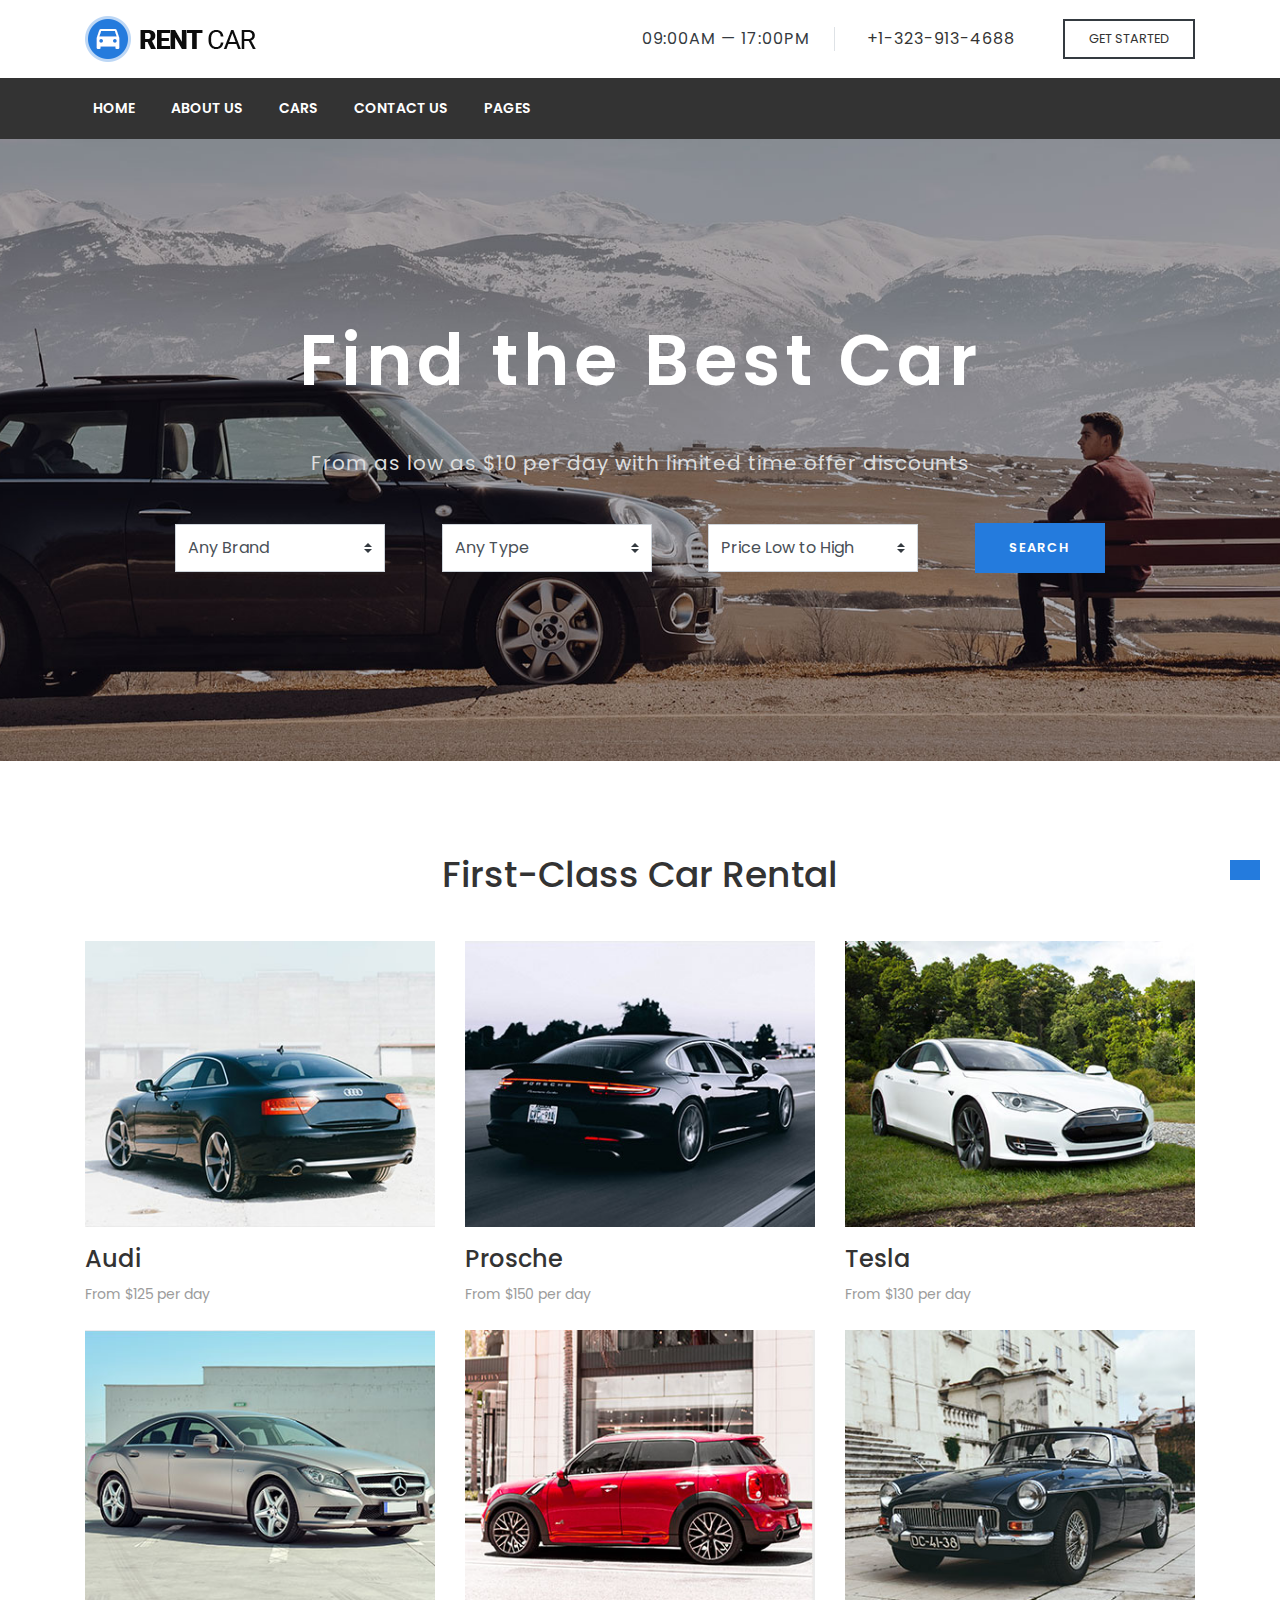
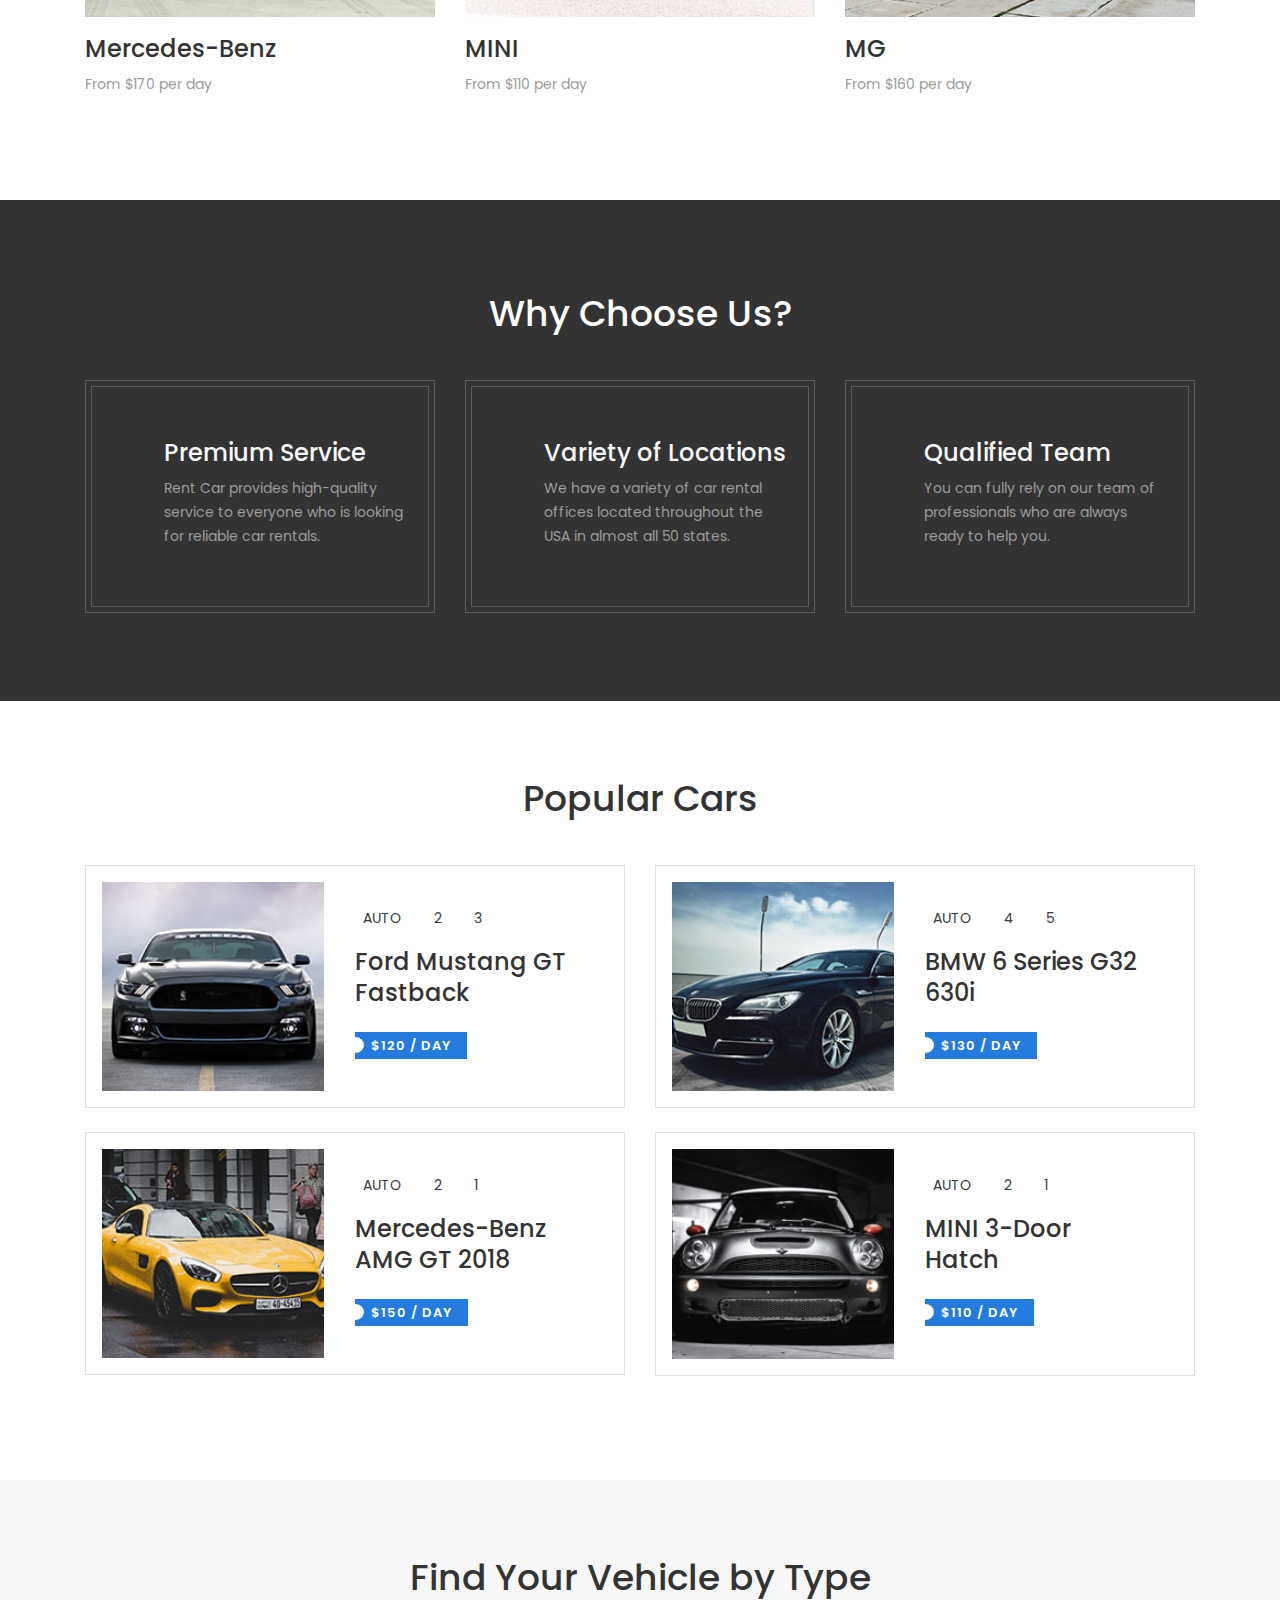
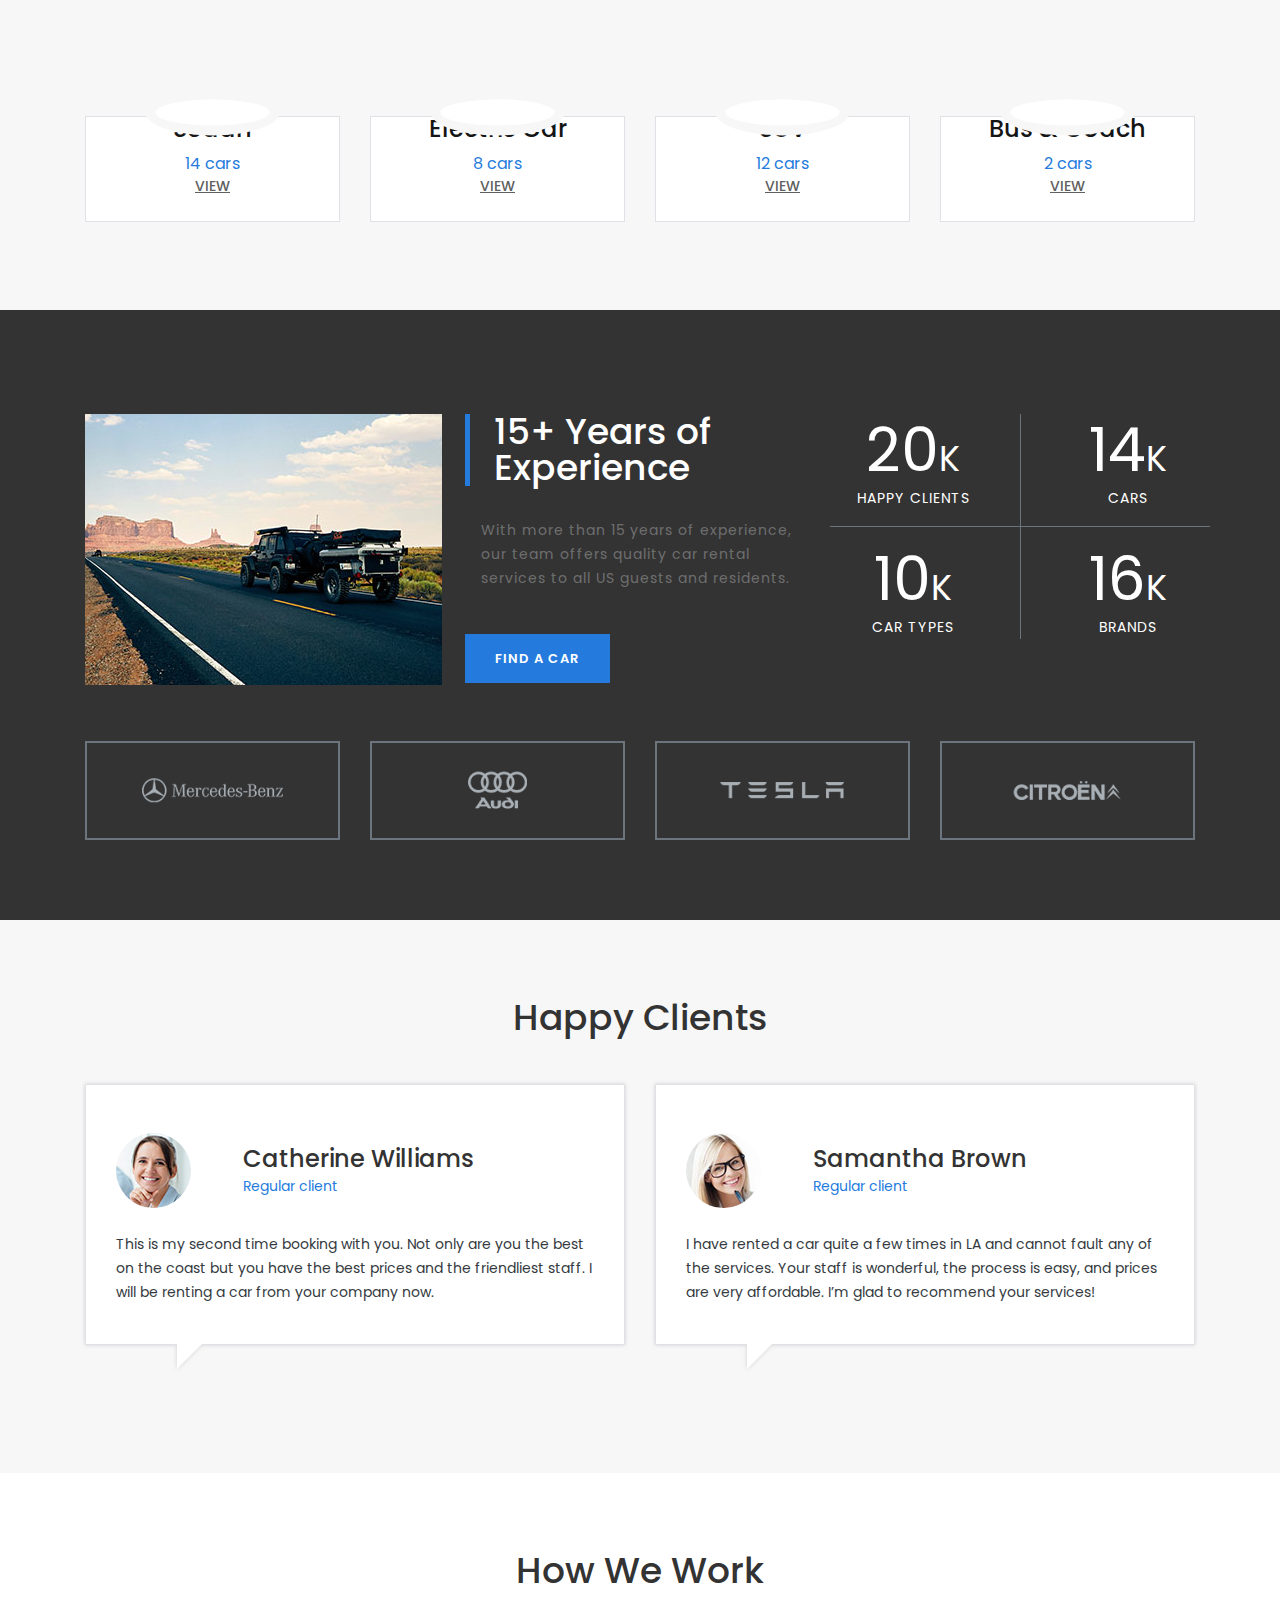
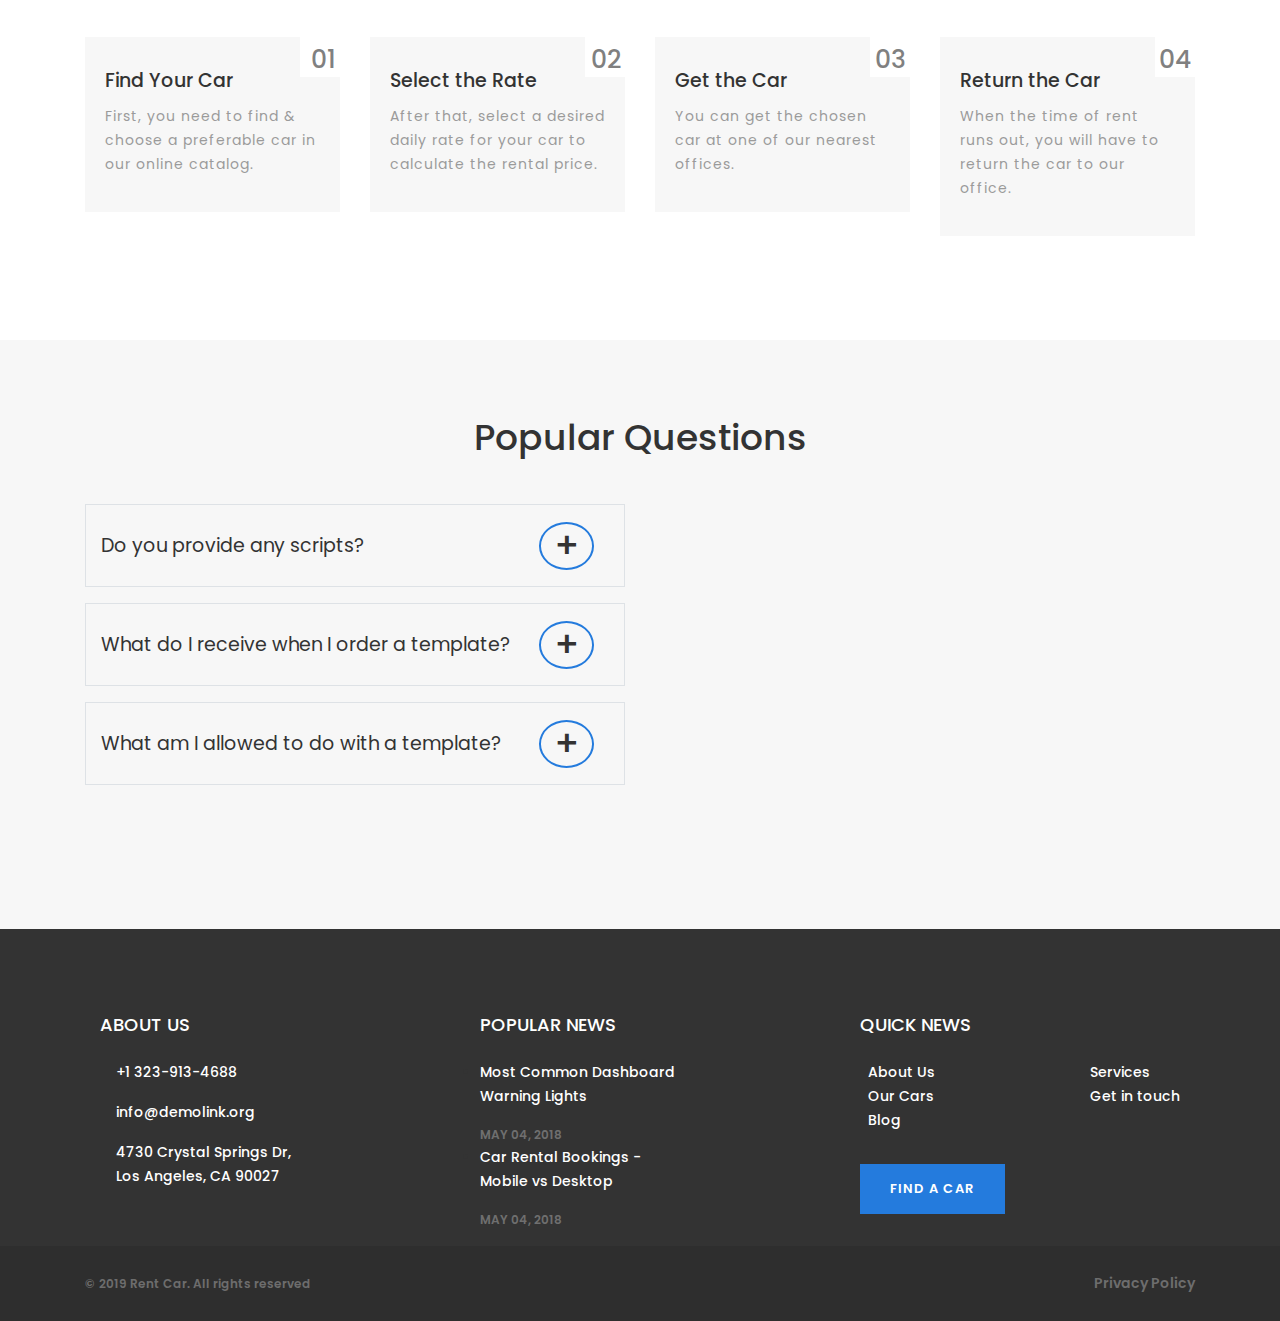
<file: index.html>
<!doctype html>
<html lang="en">
  <head>
    <!-- Required meta tags -->
    <meta charset="utf-8">
    <meta name="viewport" content="width=device-width, initial-scale=1, shrink-to-fit=no">

    <!-- FontAwasome-->
    <link rel="stylesheet" href="https://use.fontawesome.com/releases/v5.7.2/css/all.css" integrity="sha384-fnmOCqbTlWIlj8LyTjo7mOUStjsKC4pOpQbqyi7RrhN7udi9RwhKkMHpvLbHG9Sr" crossorigin="anonymous">

    <!-- Main Font-->
    <link href="https://fonts.googleapis.com/css?family=Poppins:300,400,500,500i,600,700,900" rel="stylesheet">

    <!-- Bootstrap CSS -->
    <link rel="stylesheet" href="https://stackpath.bootstrapcdn.com/bootstrap/4.3.1/css/bootstrap.min.css" integrity="sha384-ggOyR0iXCbMQv3Xipma34MD+dH/1fQ784/j6cY/iJTQUOhcWr7x9JvoRxT2MZw1T" crossorigin="anonymous">

    <!-- Mine css-->
    <link rel="stylesheet" href="css/style.css">

    <title>Rent Car</title>
  </head>
  <body>
    <a href="#homeHeader" class="arrow-button-in-body"><i class="fas fa-arrow-up"></i></a>
    <!--Home page header-->
    <header id="homeHeader">
        <div class="container-fluid p-0">
            <div class="container" >
                <div class="row d-flex justify-content-between align-items-center py-3 mobile-menu-fixed">
                    <!--Mobile navBar menu-->
                    <div class="mobile-nav col-2 d-none">
                        <div class="dropdown">
                            <button class="btn dropdown-toggle" type="button" id="dropdownMenuButton" data-toggle="dropdown" aria-haspopup="true" aria-expanded="false">
                                <i class="fas fa-bars"></i>
                            </button>
                            <div class="dropdown-menu p-2" aria-labelledby="dropdownMenuButton">
                              <a href="" class="dropdown-item d-inline"><i class="fab fa-facebook-f "></i></a> 
                              <a href="" class="dropdown-item d-inline"><i class="fab fa-twitter "></i></a> 
                              <a href="" class="dropdown-item d-inline"><i class="fab fa-google-plus-g "></i></a> 
                              <a href="" class="dropdown-item d-inline"><i class="fab fa-instagram"></i></a>
                              <a class="dropdown-item p-2" href="index.html">Home</a>
                              <a class="dropdown-item p-2" href="about.html">About Us</a>
                              <a class="dropdown-item p-2" href="cars.html">Cars</a>
                              <a class="dropdown-item p-2" href="contact.html">Contact Us</a>
                              <a class="dropdown-item p-2" href="#">Pages</a>
                            </div>
                          </div>
                    </div>
                    <!--Logo-->
                    <div class="col-md-3 col-3">
                        <a href=""><img src="img/logo-default-window-171x46.png" alt=""></a>
                    </div>
                    <!--Normal header-contacts-->
                    <div class="col-md-9 d-flex align-items-center justify-content-end normal-head-contact">
                        <i class="far fa-clock"></i>
                        <p class="d-inline m-0 border-right px-2 pr-4 text-dark">09:00AM — 17:00PM</p>
                        <i class="fas fa-phone fa-rotate-90 ml-4"></i>
                        <p class="d-inline m-0 pl-2 pr-5"><a href="">+1-323-913-4688</a></p>
                        <a class="startBTN button btn btn-outline-dark rounded-0 text-uppercase px-4 py-2">Get Started</a>
                    </div>
                    <!--Mobile header-contacts-->
                    <div class="mobile-head-contact col-7 text-right d-none">
                        <div class="dropdown">
                            <button class="btn dropdown-toggle" type="button" id="dropdownMenuButton" data-toggle="dropdown" aria-haspopup="true" aria-expanded="false">
                                <i class="fas fa-ellipsis-v text-dark"></i>
                            </button>
                          <div class="dropdown-menu px-2" aria-labelledby="dropdownMenuButton">
                            <a class="dropdown-item p-0 m-0 py-2" href="#">
                              <i class="far fa-clock"></i>
                              <p class="d-inline m-0 pl-2">09:00AM — 17:00PM</p>
                            </a>
                            <a class="dropdown-item p-0 m-0 py-2" href="#">
                              <i class="fas fa-phone fa-rotate-90"></i>
                              <p class="d-inline m-0 pl-2">+1-323-913-4688</p>
                            </a>
                            <a class="startBTN button btn btn-outline-dark rounded-0 text-uppercase px-5 py-2" href="#">
                                Get Started
                            </a>
                          </div>
                      </div>
                  </div>
                </div>
            </div>
        </div>
    </header>
    <!--Large size screen nav-->
    <nav class="navbar navbar-expand-lg p-0 col mainNav">
        <div class="container">
            <div class="col-md-8 p-0">
              <div class="collapse navbar-collapse" id="navbarNavAltMarkup">
                <div class="navbar-nav customNav-items">
                  <a class="nav-item nav-link" href="home.html">Home <span class="sr-only">(current)</span></a>
                  <a class="nav-item nav-link" href="about.html">about us</a>
                  <a class="nav-item nav-link" href="cars.html">cars</a>
                  <a class="nav-item nav-link" href="contact.html">contact us</a>
                  <a class="nav-item nav-link" href="#">pages</a>
                </div>
              </div>
            </div>
            <div class="col-md-4 p-0 text-white text-right">
                <a href=""><i class="fab fa-facebook-f"></i></a> 
                <a href=""><i class="fab fa-twitter"></i></a> 
                <a href=""><i class="fab fa-google-plus-g"></i></a> 
                <a href=""><i class="fab fa-instagram"></i></a> 
            </div>
        </div>
    </nav>
    <!--Home page slider-->
    <section id="homeSlider">
      <div class="container-fluid">
        <div class="row d-flex align-items-center justify-content-center">
          <div class="col-md-9 text-center col-12">
            <h1 class="mb-5">Find the Best Car</h1>
            <p class="mb-5">From as low as $10 per day with limited time offer discounts</p>
            <!--Dropdowns-->
            <div class="row d-flex align-items-center justify-content-between">
              <div class="col-lg-3 col-12 mb-2">
                <select class="custom-select rounded-0" id="inputGroupSelect01">
                  <option selected>Any Brand</option>
                  <option value="1">BMW</option>
                  <option value="2">Ford</option>
                  <option value="3">Toyota</option>
                </select>
              </div> 
              <div class="col-lg-3 col-12 mb-2">
                <select class="custom-select rounded-0" id="inputGroupSelect01">
                  <option selected>Any Type</option>
                  <option value="1">Sedan</option>
                  <option value="2">Hatchback</option>
                  <option value="3">MVP</option>
                </select>
              </div>
              <div class="col-lg-3 col-12 mb-2">
                <select class="custom-select rounded-0" id="inputGroupSelect01">
                  <option selected>Price Low to High</option>
                  <option value="1">Price High to Low</option>
                </select>
              </div>
              <div class="col-lg-2  col-12 mb-2">
                <button class="mainBTN">Search</button>
              </div>
            </div>
          </div>
        </div>
      </div>
    </section>
    <!--First-class Car Rental-->
    <section id="car-rent">
      <div class="container-fluid">
        <div class="container">
          <h2 class="text-center mb-5 mt-3">First-Class Car Rental</h2>
          <div class="row">
            <div class="col-md-6 col-lg-4">
              <img src="img/hover-effects-2-1-370x303.jpg" class="img-fluid" alt="">
              <h3 class="clickable-h3 mt-3"><a href="">Audi</a></h3>
              <p class="mb-4">From $125 per day</p>
            </div>
            <div class="col-md-6 col-lg-4">
              <img src="img/hover-effects-2-2-370x303.jpg" class="img-fluid" alt="">
              <h3 class="clickable-h3 mt-3"><a href="">Prosche</a></h3>
              <p class="mb-4">From $150 per day</p>
            </div>
            <div class="col-md-6 col-lg-4">
              <img src="img/hover-effects-2-3-370x303.jpg" class="img-fluid" alt="">
              <h3 class="clickable-h3 mt-3"><a href="">Tesla</a></h3>
              <p class="mb-4">From $130 per day</p>
            </div>
            <div class="col-md-6 col-lg-4">
              <img src="img/hover-effects-2-4-370x303.jpg" class="img-fluid" alt="">
              <h3 class="clickable-h3 mt-3"><a href="">Mercedes-Benz</a></h3>
              <p class="mb-4">From $170 per day</p>
            </div>
            <div class="col-md-6 col-lg-4">
              <img src="img/hover-effects-2-5-370x303.jpg" class="img-fluid" alt="">
              <h3 class="clickable-h3 mt-3"><a href="">MINI</a></h3>
              <p class="mb-4">From $110 per day</p>
            </div>
            <div class="col-md-6 col-lg-4">
              <img src="img/hover-effects-2-6-370x303.jpg" class="img-fluid" alt="">
              <h3 class="clickable-h3 mt-3"><a href="">MG</a></h3>
              <p class="mb-4">From $160 per day</p>
            </div>
          </div>
        </div>
      </div>
      
    </section>
    <!--Why choose us-->
    <section id="choose">
      <div class="container-fluid">
        <div class="container">
            <h2 class="text-center mt-3">Why Choose Us?</h2>
            <div class="row mt-5">
                <div class="mb-2 col-md-6 col-lg-4">
                  <div class="p-2 py-5 main d-flex justify-content-between">
                    <div class="col-2"><i class="far fa-star text-light mt-2"></i></div>
                    <div class="col-10">
                      <h3 class="mt-2"><a href="" class="text-light">Premium Service</a></h3>
                      <p>Rent Car provides high-quality service to everyone who is looking for reliable car rentals.</p>
                    </div>
                    <div class="overlay"></div>
                  </div>
                </div>
                <div class="mb-2 col-md-6 col-lg-4">
                  <div class="p-2 py-5 main d-flex justify-content-between">
                    <div class="col-2"><i class="fas fa-map-marker-alt text-light mt-2"></i></div>
                    <div class="col-10">
                      <h3 class="mt-2"><a href="" class="text-light">Variety of Locations</a></h3>
                      <p>We have a variety of car rental offices located throughout the USA in almost all 50 states.</p>
                    </div>
                    <div class="overlay"></div>
                  </div>
                </div>
                <div class="mb-2 col-md-6 col-lg-4">
                  <div class="p-2 py-5 main d-flex justify-content-between">
                    <div class="col-2"><i class="far fa-sun text-light mt-2"></i></div>
                    <div class="col-10">
                      <h3 class="mt-2"><a href="" class="text-light">Qualified Team</a></h3>
                      <p>You can fully rely on our team of professionals who are always ready to help you.</p>
                    </div>
                    <div class="overlay"></div>
                  </div>
                </div>
            </div>
        </div>
      </div>
    </section>
    <!--Popular Cars-->
    <section id="pop-cars">
      <div class="container-fluid">
        <div class="container">
          <h2 class="text-center">Popular Cars</h2>
          <div class="row mt-5">
            <div class="col-12 col-md-6 hover mb-4">
              <div class="col-12 p-3 border d-flex justify-content-between flex-wrap">
                <div class="col-12 col-md-12 col-lg-6  px-0 overflow-hidden pop-cars-responsive-div mr-3" style="max-width:222px">
                  <img src="img/post-ruth-bad-1-222x210.jpg" class="img-fluid p-0" alt="">
                </div>
                <div class="col-lg-6 col-12 col-md-12">
                  <!--Icon vs p row-->
                  <div class="row d-flex align-items-center mt-4">
                      <i class="fas fa-car-alt text-muted"></i><p class="text-dark ml-2 mr-4 my-0">AUTO</p>
                      <i class="fas fa-user text-muted"></i><p class="text-dark ml-2 mr-4 my-0">2</p>
                      <i class="fas fa-suitcase text-muted"></i><p class="text-dark ml-2 mr-4 my-0">3</p>
                  </div>
                  <!--Content row-->
                  <div class="row my-3">
                    <h3 class="clickable-h3 text-dark"><a href="">Ford Mustang GT Fastback</a></h3>
                  </div>
                  <!--BUtton row-->
                  <div class="row ">
                    <button class="mainBTN px-3 py-1 ">$120 / DAY
                        <div class="overlay"></div>
                    </button>
                  </div>
                </div>
              </div>
            </div>
            <div class="col-12 col-md-6 hover mb-4">
              <div class="col-12 p-3 border d-flex justify-content-between flex-wrap">
                <div class="col-12 col-md-12 col-lg-6 px-0 overflow-hidden pop-cars-responsive-div mr-3" style="max-width:222px">
                  <img src="img/post-ruth-bad-2-222x210.jpg" class="img-fluid p-0" alt="">
                </div>
                <div class="col-12 col-md-12 col-lg-6">
                  <!--Icon vs p row-->
                  <div class="row d-flex align-items-center mt-4">
                      <i class="fas fa-car-alt text-muted"></i><p class="text-dark ml-2 mr-4 my-0">AUTO</p>
                      <i class="fas fa-user text-muted"></i><p class="text-dark ml-2 mr-4 my-0">4</p>
                      <i class="fas fa-suitcase text-muted"></i><p class="text-dark ml-2 mr-4 my-0">5</p>
                  </div>
                  <!--Content row-->
                  <div class="row my-3">
                    <h3 class="clickable-h3 text-dark"><a href="">BMW 6 Series G32 630i</a></h3>
                  </div>
                  <!--BUtton row-->
                  <div class="row ">
                    <button class="mainBTN px-3 py-1 ">$130 / DAY
                        <div class="overlay"></div>
                    </button>
                  </div>
                </div>
              </div>
            </div>
            <div class="col-12 col-md-6 hover mb-4">
              <div class="col-12 p-3 border d-flex justify-content-between flex-wrap">
                <div class="col-12 col-md-12 col-lg-6 px-0 overflow-hidden pop-cars-responsive-div mr-3" style="max-width:222px">
                  <img src="img/post-ruth-bad-3-222x210.jpg" class="img-fluid p-0" alt="">
                </div>
                <div class="col-12 col-md-12 col-lg-6">
                  <!--Icon vs p row-->
                  <div class="row d-flex align-items-center mt-4">
                      <i class="fas fa-car-alt text-muted"></i><p class="text-dark ml-2 mr-4 my-0">AUTO</p>
                      <i class="fas fa-user text-muted"></i><p class="text-dark ml-2 mr-4 my-0">2</p>
                      <i class="fas fa-suitcase text-muted"></i><p class="text-dark ml-2 mr-4 my-0">1</p>
                  </div>
                  <!--Content row-->
                  <div class="row my-3">
                    <h3 class="clickable-h3 text-dark"><a href="">Mercedes-Benz AMG GT 2018</a></h3>
                  </div>
                  <!--BUtton row-->
                  <div class="row ">
                    <button class="mainBTN px-3 py-1 ">$150 / DAY
                        <div class="overlay"></div>
                    </button>
                  </div>
                </div>
              </div>
            </div>
            <div class="col-12 col-md-6 hover mb-4">
              <div class="col-12 p-3 border d-flex justify-content-between flex-wrap">
                <div class="col-12 col-md-12 col-lg-6 px-0 overflow-hidden pop-cars-responsive-div mr-3" style="max-width:222px">
                  <img src="img/post-ruth-bad-4-222x210.jpg" class="img-fluid p-0" alt="">
                </div>
                <div class="col-12 col-md-12 col-lg-6">
                  <!--Icon vs p row-->
                  <div class="row d-flex align-items-center mt-4">
                      <i class="fas fa-car-alt text-muted"></i><p class="text-dark ml-2 mr-4 my-0">AUTO</p>
                      <i class="fas fa-user text-muted"></i><p class="text-dark ml-2 mr-4 my-0">2</p>
                      <i class="fas fa-suitcase text-muted"></i><p class="text-dark ml-2 mr-4 my-0">1</p>
                  </div>
                  <!--Content row-->
                  <div class="row my-3">
                    <h3 class="clickable-h3 text-dark"><a href="">MINI 3-Door <br> Hatch</a></h3>
                  </div>
                  <!--BUtton row-->
                  <div class="row ">
                    <button class="mainBTN px-3 py-1 ">$110 / DAY
                        <div class="overlay"></div>
                    </button>
                  </div>
                </div>
              </div>
            </div>
          </div>
        </div>
      </div>
    </section>
    <!--Find Your Vehicle by Type-->
    <section id="vehicle-type">
      <div class="container-fluid">
        <div class="container">
          <h2 class="text-center mb-5 pb-4">Find Your Vehicle by Type</h2>
          <div class="row">
            <div class="col-sm-6 col-md-3 d-flex flex-wrap mt-5 mb-5">
              <div class="col-12 bg-white border text-center positin-relative pb-4">
                <div class="text-center circle-icons col-5 col-md-8 col-lg-5"><i class="fas fa-car"></i></div>
                <h3 class="">Sedan</h3>
                <p class="m-0">14 cars</p>
                <a href="">View</a>
              </div>
            </div>
            <div class="col-sm-6 col-md-3 d-flex flex-wrap mt-5 mb-5">
              <div class="col-12 bg-white border text-center positin-relative pb-4">
                <div class="text-center circle-icons col-5 col-md-8 col-lg-5"><i class="fas fa-code-branch"></i></div>
                <h3 class="">Electric Car</h3>
                <p class="m-0">8 cars</p>
                <a href="">View</a>
              </div>
            </div>
            <div class="col-sm-6 col-md-3 d-flex flex-wrap mt-5 mb-5">
              <div class="col-12 bg-white border text-center positin-relative pb-4">
                <div class="text-center circle-icons col-5 col-md-8 col-lg-5"><i class="fas fa-car-crash"></i></div>
                <h3 class="">SUV</h3>
                <p class="m-0">12 cars</p>
                <a href="">View</a>
              </div>
            </div>
            <div class="col-sm-6 col-md-3 d-flex flex-wrap mt-5 mb-5">
              <div class="col-12 bg-white border text-center positin-relative pb-4">
                <div class="text-center circle-icons col-5 col-md-8 col-lg-5"><i class="fas fa-shuttle-van"></i></div>
                <h3 class="">Bus & Coach</h3>
                <p class="m-0">2 cars</p>
                <a href="">View</a>
              </div>
            </div>
          </div>
        </div>
      </div>
    </section>
    <!--15+ Years of Experience-->
    <section id="experience">
      <div class="container-fluid">
        <div class="container">
          <!--First row-->
          <div class="row mt-4">
            <div class="col-md-6 col-lg-5 col-xl-4 mb-4">
              <img src="img/index-01-357x271.jpg"  alt="">
            </div>
            <div class="col-sm-8 col-md-6 col-lg-5 col-xl-4 mb-3">
              <h2 class="text-white border-left pl-4">15+ Years of Experience</h2>
              <p class="py-4 px-3 m-0 mb-1">With more than 15 years of experience, our team offers quality car rental services to all US guests and residents.</p>
              <button class="mainBTN mt-3">Find a Car</button>
            </div>
            <div class="col-sm-12 col-md-8 col-lg-6 col-xl-4 mb-4">
              <!--Results-->
              <div class="row">
                <div class="col-6 border-bottom border-secondary">
                  <div class="content text-center pr-4 pb-3">
                    <h4 class="text-white">20</h4><span>K</span>
                    <p class="text-white m-0">HAPPY CLIENTS</p>
                  </div>
                </div>
                <div class="col-6 border-left border-bottom border-secondary">
                  <div class="content text-center pl-4 pb-3">
                    <h4 class="text-white">14</h4><span>K</span>
                    <p class="text-white m-0">CARS</p>
                  </div>
                </div>
                <div class="col-6 border-secondary">
                  <div class="content text-center pr-4 pt-3">
                    <h4 class="text-white">10</h4><span>K</span>
                    <p class="text-white m-0">CAR TYPES</p>
                  </div>
                </div>
                <div class="col-6 border-left border-secondary">
                  <div class="content text-center pl-4 pt-3">
                    <h4 class="text-white">16</h4><span>K</span>
                    <p class="text-white m-0">BRANDS</p>
                  </div>
                </div>
              </div>
            </div>
          </div>
          <!--Second Row-->
          <div class="row second-row mt-4">
            <div class="col-sm-6 col-lg-3 mt-2">
              <div class="col-12  border border-secondary p-0">
                <div class="col-12 border border-secondary div-overlay text-center">
                  <img src="img/clients-001-270x117.png" class="img-fluid" alt="">
                </div>
              </div>
            </div>
            <div class="col-sm-6 col-lg-3 mt-2">
              <div class="col-12  border border-secondary p-0">
                <div class="col-12 border border-secondary div-overlay text-center">
                  <img src="img/clients-002-270x117.png" class="img-fluid" alt="">
                </div>
              </div>
            </div>
            <div class="col-sm-6 col-lg-3 mt-2">
              <div class="col-12  border border-secondary p-0">
                <div class="col-12 border border-secondary div-overlay text-center">
                  <img src="img/clients-003-270x117.png" class="img-fluid" alt="">
                </div>
              </div>
            </div>
            <div class="col-sm-6 col-lg-3 mt-2">
              <div class="col-12  border border-secondary p-0">
                <div class="col-12 border border-secondary div-overlay text-center">
                  <img src="img/clients-004-270x117.png" class="img-fluid" alt="">
                </div>
              </div>
            </div>
          </div>
        </div>
      </div>
    </section>
    <!--Happy Clients-->
    <section id="clients">
      <div class="container-fluid">
        <div class="container">
          <h2 class="text-center">Happy Clients</h2>
          <div class="row mt-5">
            <div class="col-md-6 positin-relative mb-5">
              <div class="col-12 bg-white border cs-shadow">
                <!--head content-->
                <div class="top d-flex align-items-center pt-5">
                  <div class="col-3">
                    <img src="img/user-11-75x75.jpg" class="img-fluid rounded-circle" alt="">
                  </div>
                  <div class="col-9">
                    <h3 class="clickable-h3 m-0"><a href="">Catherine Williams</a></h3>
                    <p class="m-0">Regular client</p>
                  </div>
                </div>
                <!--Bottom Content-->
                <div class="bottom py-4">
                  <div class="col-12">
                    <p class="text-dark">This is my second time booking with you. Not only are you the best on the coast but you have the best prices and the friendliest staff. I will be renting a car from your company now.</p>
                  </div>
                </div>
              </div>
            </div>
            <div class="col-md-6 positin-relative ">
              <div class="col-12 bg-white border cs-shadow">
                <!--head content-->
                <div class="top d-flex align-items-center pt-5">
                  <div class="col-3">
                    <img src="img/user-20-75x75.jpg" class="img-fluid rounded-circle" alt="">
                  </div>
                  <div class="col-9">
                    <h3 class="clickable-h3 m-0"><a href="">Samantha Brown</a></h3>
                    <p class="m-0">Regular client</p>
                  </div>
                </div>
                <!--Bottom Content-->
                <div class="bottom py-4">
                  <div class="col-12">
                    <p class="text-dark">I have rented a car quite a few times in LA and cannot fault any of the services. Your staff is wonderful, the process is easy, and prices are very affordable. I’m glad to recommend your services!</p>
                  </div>
                </div>
              </div>
            </div>
          </div>
        </div>
      </div>
    </section>
    <!--How We Work-->
    <section id="work">
      <div class="container-fluid">
        <div class="container">
          <h2 class="text-center">How We Work</h2>
          <div class="row d-flex justify-content-center mt-5">
            <div class="col-sm-6 col-md-5 col-lg-3 mb-4">
              <div class="col-12 cs-work-div positin-relative">
                  <i class="fas fa-search"></i>
                  <h3 class="clickable-h3 pt-2"><a href="">Find Your Car</a></h3>
                  <p>First, you need to find & choose a preferable car in our online catalog.</p>
                  <!--Div's number-->
                  <div class="icon">
                    <h3>01</h3>
                  </div>
              </div>
            </div>
            <div class="col-sm-6 col-md-5 col-lg-3 mb-4">
              <div class="col-12 cs-work-div positin-relative">
                  <i class="far fa-list-alt"></i>
                  <h3 class="clickable-h3 pt-2"><a href="">Select the Rate</a></h3>
                  <p>After that, select a desired daily rate for your car to calculate the rental price.</p>
                  <!--Div's number-->
                  <div class="icon">
                    <h3>02</h3>
                  </div>
              </div>
            </div>
            <div class="col-sm-6 col-md-5 col-lg-3 mb-4">
              <div class="col-12 cs-work-div positin-relative">
                  <i class="fas fa-car"></i>
                  <h3 class="clickable-h3 pt-2"><a href="">Get the Car</a></h3>
                  <p>You can get the chosen car at one of our nearest offices.</p>
                  <!--Div's number-->
                  <div class="icon">
                    <h3>03</h3>
                  </div>
              </div>
            </div>
            <div class="col-sm-6 col-md-5 col-lg-3 mb-4">
              <div class="col-12 cs-work-div positin-relative">
                  <i class="fas fa-map-marker-alt"></i>
                  <h3 class="clickable-h3 pt-2"><a href="">Return the Car</a></h3>
                  <p>When the time of rent runs out, you will have to return the car to our office.</p>
                  <!--Div's number-->
                  <div class="icon">
                    <h3>04</h3>
                  </div>
              </div>
            </div>
          </div>
        </div>
      </div>
    </section>
    <!--Popular Questions-->
    <section id="ques">
      <div class="container-fluid">
        <div class="container">
          <h2 class="text-center">Popular Questions</h2>
          <div class="row mt-5">
            <div class="col-lg-6 pb-5">
              <div class="col-12 border mb-3 d-flex justify-content-between align-items-center">
                <div class="col-10 p-0">
                  <h3 class="clickable-h3"><a href="">Do you provide any scripts?</a></h3>
                </div>
                <div class="col-3 col-sm-2 icon-plus"><h1>+</h1></div>
              </div>
              <div class="col-12 border mb-3 d-flex justify-content-between align-items-center">
                <div class="col-10 p-0">
                  <h3 class="clickable-h3"><a href="">What do I receive when I order a template?</a></h3>
                </div>
                <div class="col-3 col-sm-2 icon-plus"><h1>+</h1></div>
              </div>
              <div class="col-12 border mb-3 d-flex justify-content-between align-items-center">
                <div class="col-10 p-0">
                    <h3 class="clickable-h3"><a href="">What am I allowed to do with a template?</a></h3>
                </div>
                <div class="col-3 col-sm-2 icon-plus"><h1>+</h1></div>
              </div>
            </div>
            <!--Videos-->
            <div class="col-lg-6">
                <iframe style="width:100%;height:100%;" src="https://www.youtube.com/embed/OLL__qKKY-4" frameborder="0" allow="accelerometer; autoplay; encrypted-media; gyroscope; picture-in-picture" allowfullscreen></iframe>
            </div>
          </div>
        </div>
      </div>
    </section>
    <footer id="firs-foot">
      <div class="container-fluid">
        <div class="container">
          <div class="row first-row d-flex justify-content-center">
            <!--About us-->
            <div class="col-sm-6 col-lg-3 col-xl-4 col-9">
              <div class="col-12">
                <h3>About Us</h3>
                <ul class="list-style-none p-0">
                  <li class="d-flex flex-wrap mb-3">
                    <div class="icon mr-3">
                      <i class="fas fa-phone fa-rotate-90"></i>
                    </div>
                    <div class="content">
                      <p class="d-inline"><a href="">+1 323-913-4688</a></p>
                    </div>
                  </li>
                  <li class="d-flex flex-wrap mb-3">
                    <div class="icon mr-3">
                      <i class="fas fa-envelope"></i>
                    </div>
                    <div class="content">
                      <p class="d-inline"><a href="">info@demolink.org</a></p>
                    </div>
                  </li>
                  <li class="d-flex flex-wrap mb-3">
                    <div class="icon mr-3">
                      <i class="fas fa-location-arrow"></i>
                    </div>
                    <div class="content">
                      <p class="d-inline"><a href="">4730 Crystal Springs Dr, <br> Los Angeles, CA 90027</a></p>
                    </div>
                  </li>
                </ul>
              </div>
            </div>
            <!--Popular news list-->
            <div class="col-sm-6 col-lg-3 col-xl-4 col-9">
              <div class="col-12">
                <h3>popular news</h3>
                <ul class="list-style-none p-0">
                  <li>
                    <p><a href="">Most Common Dashboard <br> Warning Lights</a></p>
                    <span>MAY 04, 2018</span>
                  </li>
                  <li>
                    <p><a href="">Car Rental Bookings - <br> Mobile vs Desktop</a></p>
                    <span>MAY 04, 2018</span>
                  </li>
                </ul>
              </div>
            </div>
            <!--Quick news list-->
            <div class="col-sm-12 col-lg-3 col-xl-4 col-9">
              <div class="col-12">
                <h3 class="d-block">quick news</h3>
                <!--Left VS right Lists-->
                <div class="col-12 d-flex justify-content-between p-0">
                  <!--body left-->
                  <ul class="p-0 circled-icons">
                    <li class="d-flex align-items-center">
                      <i class="fas fa-circle"></i>
                      <p class="m-0 ml-2"><a href="">About Us</a></p>
                    </li>
                    <li class="d-flex align-items-center">
                      <i class="fas fa-circle"></i>
                      <p class="m-0 ml-2"><a href="">Our Cars</a></p>
                    </li>
                    <li class="d-flex align-items-center">
                      <i class="fas fa-circle"></i>
                      <p class="m-0 ml-2"><a href="">Blog</a></p>
                    </li>
                  </ul>
                  <!--body right-->
                  <ul class="circled-icons">
                    <li class="d-flex align-items-center">
                      <i class="fas fa-circle"></i>
                      <p class="m-0 ml-2"><a href="">Services</a></p>
                    </li>
                    <li class="d-flex align-items-center">
                      <i class="fas fa-circle"></i>
                      <p class="m-0 ml-2"><a href="">Get in touch</a></p>
                    </li>
                  </ul>
                </div>
                <button class="mainBTN my-3">FIND A CAR</button>
              </div>
            </div>
          </div>
        </div>
      </div>
    </footer>
    <footer id="second-foot">
      <div class="container-fluid">
        <div class="container">
          <div class="row second-row py-4 d-flex align-items-center justify-content-center">
            <div class="col-md-6 col-lg-4 col-8">
              <p class="m-0">© 2019 Rent Car. All rights reserved</p>
            </div>
            <div class="col-md-6 col-lg-4 text-center">
              <div class="icon">
                <a href=""><i class="fab fa-facebook-f"></i></a>
                <a href=""><i class="fab fa-twitter"></i></a>
                <a href=""><i class="fab fa-google-plus-g"></i></a>
                <a href=""><i class="fab fa-instagram"></i></a>
              </div>
            </div>
            <div class="col-md-3 col-lg-4 col-5 text-right">
              <a href="">Privacy Policy</a>
            </div>
          </div>
        </div>
      </div>
    </footer>
    <!-- Optional JavaScript -->
    <!-- jQuery first, then Popper.js, then Bootstrap JS -->
    <script src="https://code.jquery.com/jquery-3.3.1.slim.min.js" integrity="sha384-q8i/X+965DzO0rT7abK41JStQIAqVgRVzpbzo5smXKp4YfRvH+8abtTE1Pi6jizo" crossorigin="anonymous"></script>
    <script src="https://cdnjs.cloudflare.com/ajax/libs/popper.js/1.14.7/umd/popper.min.js" integrity="sha384-UO2eT0CpHqdSJQ6hJty5KVphtPhzWj9WO1clHTMGa3JDZwrnQq4sF86dIHNDz0W1" crossorigin="anonymous"></script>
    <script src="https://stackpath.bootstrapcdn.com/bootstrap/4.3.1/js/bootstrap.min.js" integrity="sha384-JjSmVgyd0p3pXB1rRibZUAYoIIy6OrQ6VrjIEaFf/nJGzIxFDsf4x0xIM+B07jRM" crossorigin="anonymous"></script>
  </body>
</html>
</file>
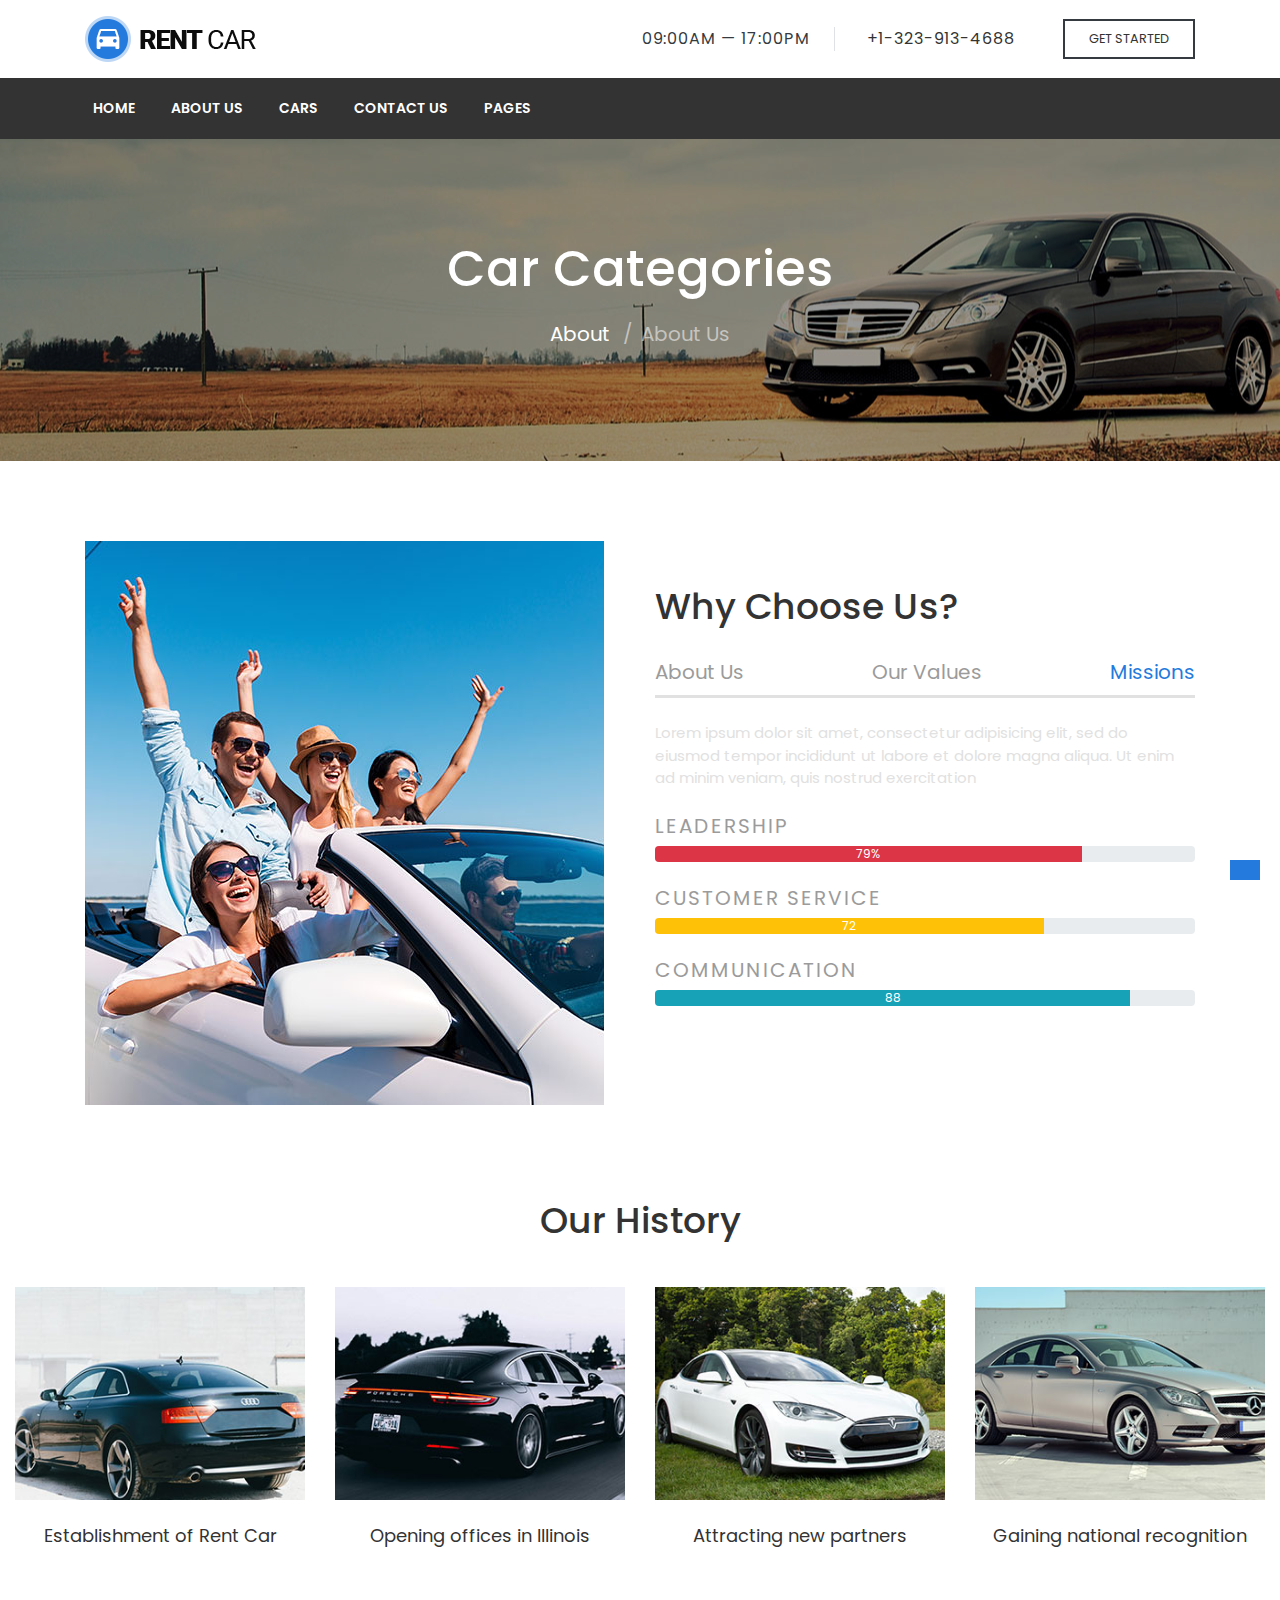
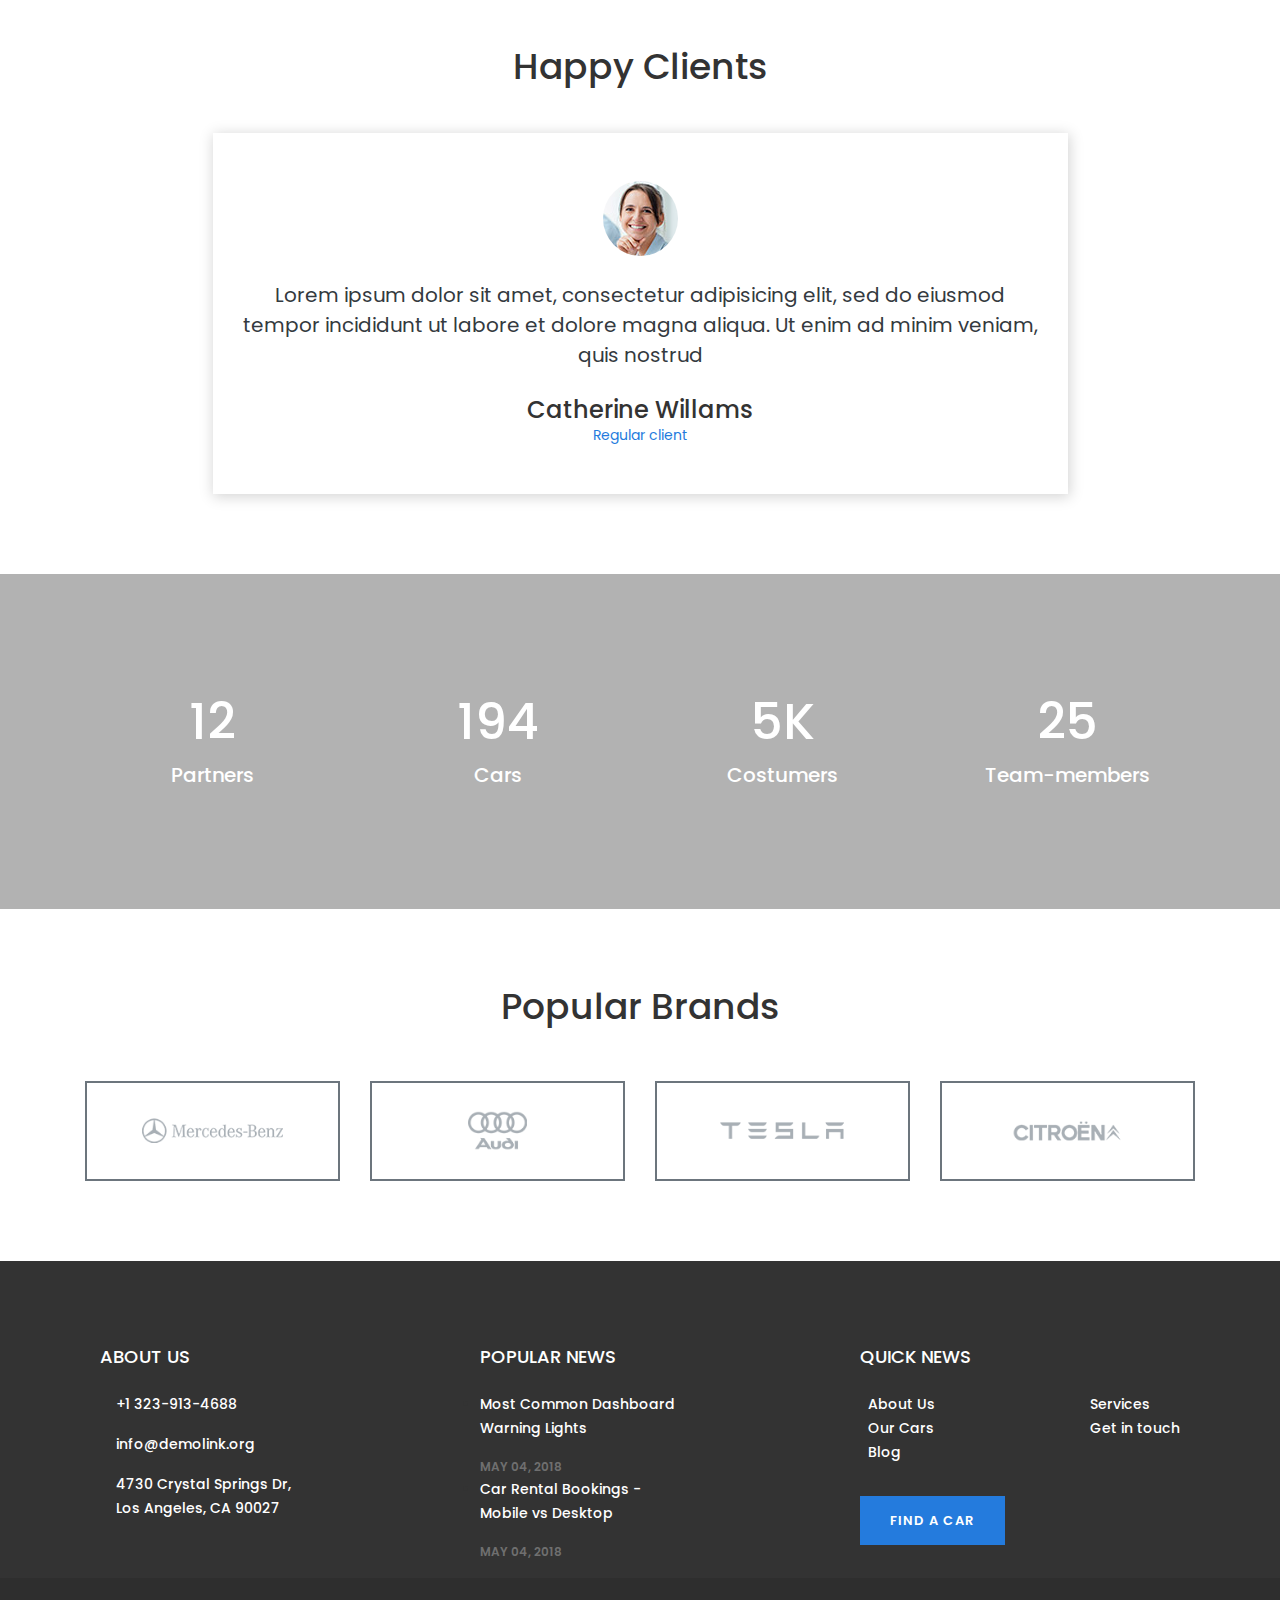
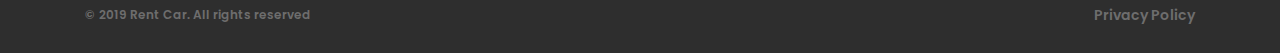
<file: about.html>
<!doctype html>
<html lang="en">
  <head>
    <!-- Required meta tags -->
    <meta charset="utf-8">
    <meta name="viewport" content="width=device-width, initial-scale=1, shrink-to-fit=no">

    <!-- FontAwasome-->
    <link rel="stylesheet" href="https://use.fontawesome.com/releases/v5.7.2/css/all.css" integrity="sha384-fnmOCqbTlWIlj8LyTjo7mOUStjsKC4pOpQbqyi7RrhN7udi9RwhKkMHpvLbHG9Sr" crossorigin="anonymous">

    <!-- Main Font-->
    <link href="https://fonts.googleapis.com/css?family=Poppins:300,400,500,500i,600,700,900" rel="stylesheet">

    <!-- Bootstrap CSS -->
    <link rel="stylesheet" href="https://stackpath.bootstrapcdn.com/bootstrap/4.3.1/css/bootstrap.min.css" integrity="sha384-ggOyR0iXCbMQv3Xipma34MD+dH/1fQ784/j6cY/iJTQUOhcWr7x9JvoRxT2MZw1T" crossorigin="anonymous">

    <!-- Mine css-->
    <link rel="stylesheet" href="css/style.css">

    <title>Rent Car</title>
  </head>
  <body>
          <!--button on the body-->
    <a href="#homeHeader" class="arrow-button-in-body"><i class="fas fa-arrow-up"></i></a>
    <!--Home page header-->
    <header id="homeHeader">
        <div class="container-fluid p-0">
            <div class="container" >
                <div class="row d-flex justify-content-between align-items-center py-3 mobile-menu-fixed">
                    <!--Mobile navBar menu-->
                    <div class="mobile-nav col-2 d-none">
                        <div class="dropdown">
                            <button class="btn dropdown-toggle" type="button" id="dropdownMenuButton" data-toggle="dropdown" aria-haspopup="true" aria-expanded="false">
                                <i class="fas fa-bars"></i>
                            </button>
                            <div class="dropdown-menu p-2" aria-labelledby="dropdownMenuButton">
                              <a href="" class="dropdown-item d-inline"><i class="fab fa-facebook-f "></i></a> 
                              <a href="" class="dropdown-item d-inline"><i class="fab fa-twitter "></i></a> 
                              <a href="" class="dropdown-item d-inline"><i class="fab fa-google-plus-g "></i></a> 
                              <a href="" class="dropdown-item d-inline"><i class="fab fa-instagram"></i></a>
                              <a class="dropdown-item p-2" href="index.html">Home</a>
                              <a class="dropdown-item p-2" href="about.html">About Us</a>
                              <a class="dropdown-item p-2" href="cars.html">Cars</a>
                              <a class="dropdown-item p-2" href="contact.html">Contact Us</a>
                              <a class="dropdown-item p-2" href="#">Pages</a>
                            </div>
                          </div>
                    </div>
                    <!--Logo-->
                    <div class="col-md-3 col-3">
                        <a href=""><img src="img/logo-default-window-171x46.png" alt=""></a>
                    </div>
                    <!--Normal header-contacts-->
                    <div class="col-md-9 d-flex align-items-center justify-content-end normal-head-contact">
                        <i class="far fa-clock"></i>
                        <p class="d-inline m-0 border-right px-2 pr-4 text-dark">09:00AM — 17:00PM</p>
                        <i class="fas fa-phone fa-rotate-90 ml-4"></i>
                        <p class="d-inline m-0 pl-2 pr-5"><a href="">+1-323-913-4688</a></p>
                        <a class="startBTN button btn btn-outline-dark rounded-0 text-uppercase px-4 py-2">Get Started</a>
                    </div>
                    <!--Mobile header-contacts-->
                    <div class="mobile-head-contact col-7 text-right d-none">
                        <div class="dropdown">
                            <button class="btn dropdown-toggle" type="button" id="dropdownMenuButton" data-toggle="dropdown" aria-haspopup="true" aria-expanded="false">
                                <i class="fas fa-ellipsis-v text-dark"></i>
                            </button>
                          <div class="dropdown-menu px-2" aria-labelledby="dropdownMenuButton">
                            <a class="dropdown-item p-0 m-0 py-2" href="#">
                              <i class="far fa-clock"></i>
                              <p class="d-inline m-0 pl-2">09:00AM — 17:00PM</p>
                            </a>
                            <a class="dropdown-item p-0 m-0 py-2" href="#">
                              <i class="fas fa-phone fa-rotate-90"></i>
                              <p class="d-inline m-0 pl-2">+1-323-913-4688</p>
                            </a>
                            <a class="startBTN button btn btn-outline-dark rounded-0 text-uppercase px-5 py-2" href="#">
                                Get Started
                            </a>
                          </div>
                      </div>
                  </div>
                </div>
            </div>
        </div>
    </header>
    <!--Large size screen nav-->
    <nav class="navbar navbar-expand-lg p-0 col mainNav">
        <div class="container">
            <div class="col-md-8 p-0">
              <div class="collapse navbar-collapse" id="navbarNavAltMarkup">
                <div class="navbar-nav customNav-items">
                  <a class="nav-item nav-link" href="home.html">Home <span class="sr-only">(current)</span></a>
                  <a class="nav-item nav-link" href="about.html">about us</a>
                  <a class="nav-item nav-link" href="cars.html">cars</a>
                  <a class="nav-item nav-link" href="contact.html">contact us</a>
                  <a class="nav-item nav-link" href="#">pages</a>
                </div>
              </div>
            </div>
            <div class="col-md-4 p-0 text-white text-right">
                <a href=""><i class="fab fa-facebook-f"></i></a> 
                <a href=""><i class="fab fa-twitter"></i></a> 
                <a href=""><i class="fab fa-google-plus-g"></i></a> 
                <a href=""><i class="fab fa-instagram"></i></a> 
            </div>
        </div>
    </nav>
    <!--SLider-->
    <section id="about-slider" class="subpages-sliders">
        <div class="container-fluid">
            <div class="container">
                <div class="row d-flex flex-wrap justify-content-center align-items-center">
                    <div class="col-12 text-center">
                        <h1>Car Categories</h1>
                    </div>
                    <!--BreadCrumb-->
                    <div class="col-12 cs-breadcrumb">
                        <nav aria-label="breadcrumb">
                            <ol class="breadcrumb justify-content-center m-0">
                                <li class="breadcrumb-item"><a href="about.html">About</a></li>
                                <li class="breadcrumb-item active" aria-current="page">About Us</li>
                            </ol>
                        </nav>
                    </div>
                    
                </div>
            </div>
        </div>
    </section>
    <!--information-->
    <section id="about-info">
        <div class="container-fluid">
            <div class="container">
                <div class="row">
                    <div class="col-md-10 col-lg-5 col-xl-6">
                        <img src="img/about-1-519x564.jpg" class="img-fluid">
                    </div>
                    <div class="col-md-10 col-lg-7 col-xl-6 py-5">
                        <h2>Why Choose Us?</h2>
                        <nav class="nav justify-content-between my-4">
                            <a class="nav-link px-0" href="#">About Us</a>
                            <a class="nav-link px-0" href="#">Our Values</a>
                            <a class="nav-link px-0" href="#">Missions</a>
                        </nav>
                        <span>Lorem ipsum dolor sit amet, consectetur adipisicing elit, sed do eiusmod tempor incididunt ut labore et dolore magna aliqua. Ut enim ad minim veniam, quis nostrud exercitation</span>
                        <p class="mt-4 mb-2">LEADERSHIP</p>
                        <div class="progress">
                            <div class="progress-bar bg-danger" role="progressbar" style="width: 79%;" aria-valuenow="79" aria-valuemin="0" aria-valuemax="100">79%</div>
                        </div>
                        <p class="mt-4 mb-2">CUSTOMER SERVICE</p>
                        <div class="progress">
                            <div class="progress-bar bg-warning" role="progressbar" style="width: 72%" aria-valuenow="72" aria-valuemin="0" aria-valuemax="100">72</div>
                        </div>
                        <p class="mt-4 mb-2">COMMUNICATION</p>
                        <div class="progress">
                            <div class="progress-bar bg-info" role="progressbar" style="width: 88%" aria-valuenow="88" aria-valuemin="0" aria-valuemax="100">88</div>
                        </div>
                    </div>
                </div>
            </div>
        </div>
    </section>
    <section id="about-history">
        <div class="container-fluid">
            <h2 class="text-center mt-2 mb-5">Our History</h2>
            <div class="row">
                <div class="col-md-3 col-6">
                    <div class="col-12 hover position-relative">
                        <img src="img/grid-gallery-1-370x303.jpg" class="img-fluid">
                        <!--Hoverable div full width and full height-->
                        <div class="overlay-full">
                            <!--Hoverable div with borders(not full w&h)-->
                            <div class="overlay d-flex justify-content-center">
                                <i class="fas fa-search-plus"></i>
                            </div>
                        </div>
                    </div>
                    <h3 class="clickable-h3"><a href="">Establishment of Rent Car</a></h3>
                </div>
                <div class="col-md-3 col-6">
                    <div class="col-12 hover position-relative">
                        <img src="img/grid-gallery-2-370x303.jpg" class="img-fluid">
                        <!--Hoverable div full width and full height-->
                        <div class="overlay-full">
                            <!--Hoverable div with borders(not full w&h)-->
                            <div class="overlay d-flex justify-content-center">
                                <i class="fas fa-search-plus"></i>
                            </div>
                        </div>
                    </div>
                    <h3 class="clickable-h3"><a href="">Opening offices in Illinois</a></h3>
                </div>
                <div class="col-md-3 col-6">
                    <div class="col-12 hover position-relative">
                        <img src="img/grid-gallery-3-370x303.jpg" class="img-fluid">
                        <!--Hoverable div full width and full height-->
                        <div class="overlay-full">
                            <!--Hoverable div with borders(not full w&h)-->
                            <div class="overlay d-flex justify-content-center">
                                <i class="fas fa-search-plus"></i>
                            </div>
                        </div>
                    </div>
                    <h3 class="clickable-h3"><a href="">Attracting new partners</a></h3>
                </div>
                <div class="col-md-3 col-6">
                    <div class="col-12 hover position-relative">
                        <img src="img/grid-gallery-4-370x303.jpg" class="img-fluid">
                        <!--Hoverable div full width and full height-->
                        <div class="overlay-full">
                            <!--Hoverable div with borders(not full w&h)-->
                            <div class="overlay d-flex justify-content-center">
                                <i class="fas fa-search-plus"></i>
                            </div>
                        </div>
                    </div>
                    <h3 class="clickable-h3"><a href="">Gaining national recognition</a></h3>
                </div>
            </div>
        </div>
    </section>
    <!--Happy Clients-->
    <section id="about-clients">
        <div class="container-fluid">
            <div class="container">
                <h2 class="text-center">Happy Clients</h2>
                <div class="row d-flex justify-content-center mt-5">
                    <div class="col-9 d-flex justify-content-center flex-wrap cs-shadow py-5">
                        <div class="col-12 text-center">
                            <img src="img/user-11-75x75.jpg" class="img-fluid rounded-circle text-center">
                        </div>
                        <div class="col-12 text-center">
                            <p class="text-dark my-4">Lorem ipsum dolor sit amet, consectetur adipisicing elit, sed do eiusmod tempor incididunt ut labore et dolore magna aliqua. Ut enim ad minim veniam, quis nostrud</p>
                            <h3 class="clickable-h3 mb-0"><a href="">Catherine Willams</a></h3>
                            <span style="color:#247bdd">Regular client</span>
                        </div>
                    </div>
                </div>
            </div>
        </div>
    </section>
    <!--Statistics-->
    <section id="about-statistics">
        <div class="container-fluid">
            <div class="container">
                <div class="row">
                    <div class="col-lg-3 col-sm-6 text-center">
                        <h2>12</h2>
                        <h3 class="mb-5">Partners</h3>
                    </div>
                    <div class="col-lg-3 col-sm-6 text-center">
                        <h2>194</h2>
                        <h3 class="mb-5">Cars</h3>
                    </div>
                    <div class="col-lg-3 col-sm-6 text-center">
                        <h2>5K</h2>
                        <h3 class="mb-5">Costumers</h3>
                    </div>
                    <div class="col-lg-3 col-sm-6 text-center">
                        <h2>25</h2>
                        <h3 class="mb-5">Team-members</h3>
                    </div>
                </div>
            </div>
        </div>
    </section>
    <!--popular Brand section-->
    <section id="about-brands">
        <div class="container-fluid">
            <div class="container">
                <h2 class="text-center">Popular Brands</h2>
                <div class="row second-row mt-5">
                    <div class="col-sm-6 col-lg-3 mt-2">
                        <div class="col-12  border border-secondary p-0">
                        <div class="col-12 border border-secondary div-overlay text-center">
                            <img src="img/clients-001-270x117.png" class="img-fluid" alt="">
                        </div>
                        </div>
                    </div>
                    <div class="col-sm-6 col-lg-3 mt-2">
                        <div class="col-12  border border-secondary p-0">
                        <div class="col-12 border border-secondary div-overlay text-center">
                            <img src="img/clients-002-270x117.png" class="img-fluid" alt="">
                        </div>
                        </div>
                    </div>
                    <div class="col-sm-6 col-lg-3 mt-2">
                        <div class="col-12  border border-secondary p-0">
                        <div class="col-12 border border-secondary div-overlay text-center">
                            <img src="img/clients-003-270x117.png" class="img-fluid" alt="">
                        </div>
                        </div>
                    </div>
                    <div class="col-sm-6 col-lg-3 mt-2">
                        <div class="col-12  border border-secondary p-0">
                        <div class="col-12 border border-secondary div-overlay text-center">
                            <img src="img/clients-004-270x117.png" class="img-fluid" alt="">
                        </div>
                        </div>
                    </div>
                </div>
            </div>
        </div>
    </section>
    <footer id="firs-foot">
      <div class="container-fluid">
        <div class="container">
          <div class="row first-row d-flex justify-content-center">
            <!--About us-->
            <div class="col-sm-6 col-lg-3 col-xl-4 col-9">
              <div class="col-12">
                <h3>About Us</h3>
                <ul class="list-style-none p-0">
                  <li class="d-flex flex-wrap mb-3">
                    <div class="icon mr-3">
                      <i class="fas fa-phone fa-rotate-90"></i>
                    </div>
                    <div class="content">
                      <p class="d-inline"><a href="">+1 323-913-4688</a></p>
                    </div>
                  </li>
                  <li class="d-flex flex-wrap mb-3">
                    <div class="icon mr-3">
                      <i class="fas fa-envelope"></i>
                    </div>
                    <div class="content">
                      <p class="d-inline"><a href="">info@demolink.org</a></p>
                    </div>
                  </li>
                  <li class="d-flex flex-wrap mb-3">
                    <div class="icon mr-3">
                      <i class="fas fa-location-arrow"></i>
                    </div>
                    <div class="content">
                      <p class="d-inline"><a href="">4730 Crystal Springs Dr, <br> Los Angeles, CA 90027</a></p>
                    </div>
                  </li>
                </ul>
              </div>
            </div>
            <!--Popular news list-->
            <div class="col-sm-6 col-lg-3 col-xl-4 col-9">
              <div class="col-12">
                <h3>popular news</h3>
                <ul class="list-style-none p-0">
                  <li>
                    <p><a href="">Most Common Dashboard <br> Warning Lights</a></p>
                    <span>MAY 04, 2018</span>
                  </li>
                  <li>
                    <p><a href="">Car Rental Bookings - <br> Mobile vs Desktop</a></p>
                    <span>MAY 04, 2018</span>
                  </li>
                </ul>
              </div>
            </div>
            <!--Quick news list-->
            <div class="col-sm-12 col-lg-3 col-xl-4 col-9">
              <div class="col-12">
                <h3 class="d-block">quick news</h3>
                <!--Left VS right Lists-->
                <div class="col-12 d-flex justify-content-between p-0">
                  <!--body left-->
                  <ul class="p-0 circled-icons">
                    <li class="d-flex align-items-center">
                      <i class="fas fa-circle"></i>
                      <p class="m-0 ml-2"><a href="">About Us</a></p>
                    </li>
                    <li class="d-flex align-items-center">
                      <i class="fas fa-circle"></i>
                      <p class="m-0 ml-2"><a href="">Our Cars</a></p>
                    </li>
                    <li class="d-flex align-items-center">
                      <i class="fas fa-circle"></i>
                      <p class="m-0 ml-2"><a href="">Blog</a></p>
                    </li>
                  </ul>
                  <!--body right-->
                  <ul class="circled-icons">
                    <li class="d-flex align-items-center">
                      <i class="fas fa-circle"></i>
                      <p class="m-0 ml-2"><a href="">Services</a></p>
                    </li>
                    <li class="d-flex align-items-center">
                      <i class="fas fa-circle"></i>
                      <p class="m-0 ml-2"><a href="">Get in touch</a></p>
                    </li>
                  </ul>
                </div>
                <button class="mainBTN my-3">FIND A CAR</button>
              </div>
            </div>
          </div>
        </div>
      </div>
    </footer>
    <footer id="second-foot">
      <div class="container-fluid">
        <div class="container">
          <div class="row second-row py-4 d-flex align-items-center justify-content-center">
            <div class="col-md-6 col-lg-4 col-8">
              <p class="m-0">© 2019 Rent Car. All rights reserved</p>
            </div>
            <div class="col-md-6 col-lg-4 text-center">
              <div class="icon">
                <a href=""><i class="fab fa-facebook-f"></i></a>
                <a href=""><i class="fab fa-twitter"></i></a>
                <a href=""><i class="fab fa-google-plus-g"></i></a>
                <a href=""><i class="fab fa-instagram"></i></a>
              </div>
            </div>
            <div class="col-md-3 col-lg-4 col-5 text-right">
              <a href="">Privacy Policy</a>
            </div>
          </div>
        </div>
      </div>
    </footer>
        <!-- Optional JavaScript -->
    <!-- jQuery first, then Popper.js, then Bootstrap JS -->
    <script src="https://code.jquery.com/jquery-3.3.1.slim.min.js" integrity="sha384-q8i/X+965DzO0rT7abK41JStQIAqVgRVzpbzo5smXKp4YfRvH+8abtTE1Pi6jizo" crossorigin="anonymous"></script>
    <script src="https://cdnjs.cloudflare.com/ajax/libs/popper.js/1.14.7/umd/popper.min.js" integrity="sha384-UO2eT0CpHqdSJQ6hJty5KVphtPhzWj9WO1clHTMGa3JDZwrnQq4sF86dIHNDz0W1" crossorigin="anonymous"></script>
    <script src="https://stackpath.bootstrapcdn.com/bootstrap/4.3.1/js/bootstrap.min.js" integrity="sha384-JjSmVgyd0p3pXB1rRibZUAYoIIy6OrQ6VrjIEaFf/nJGzIxFDsf4x0xIM+B07jRM" crossorigin="anonymous"></script>
  </body>
</html>
</file>
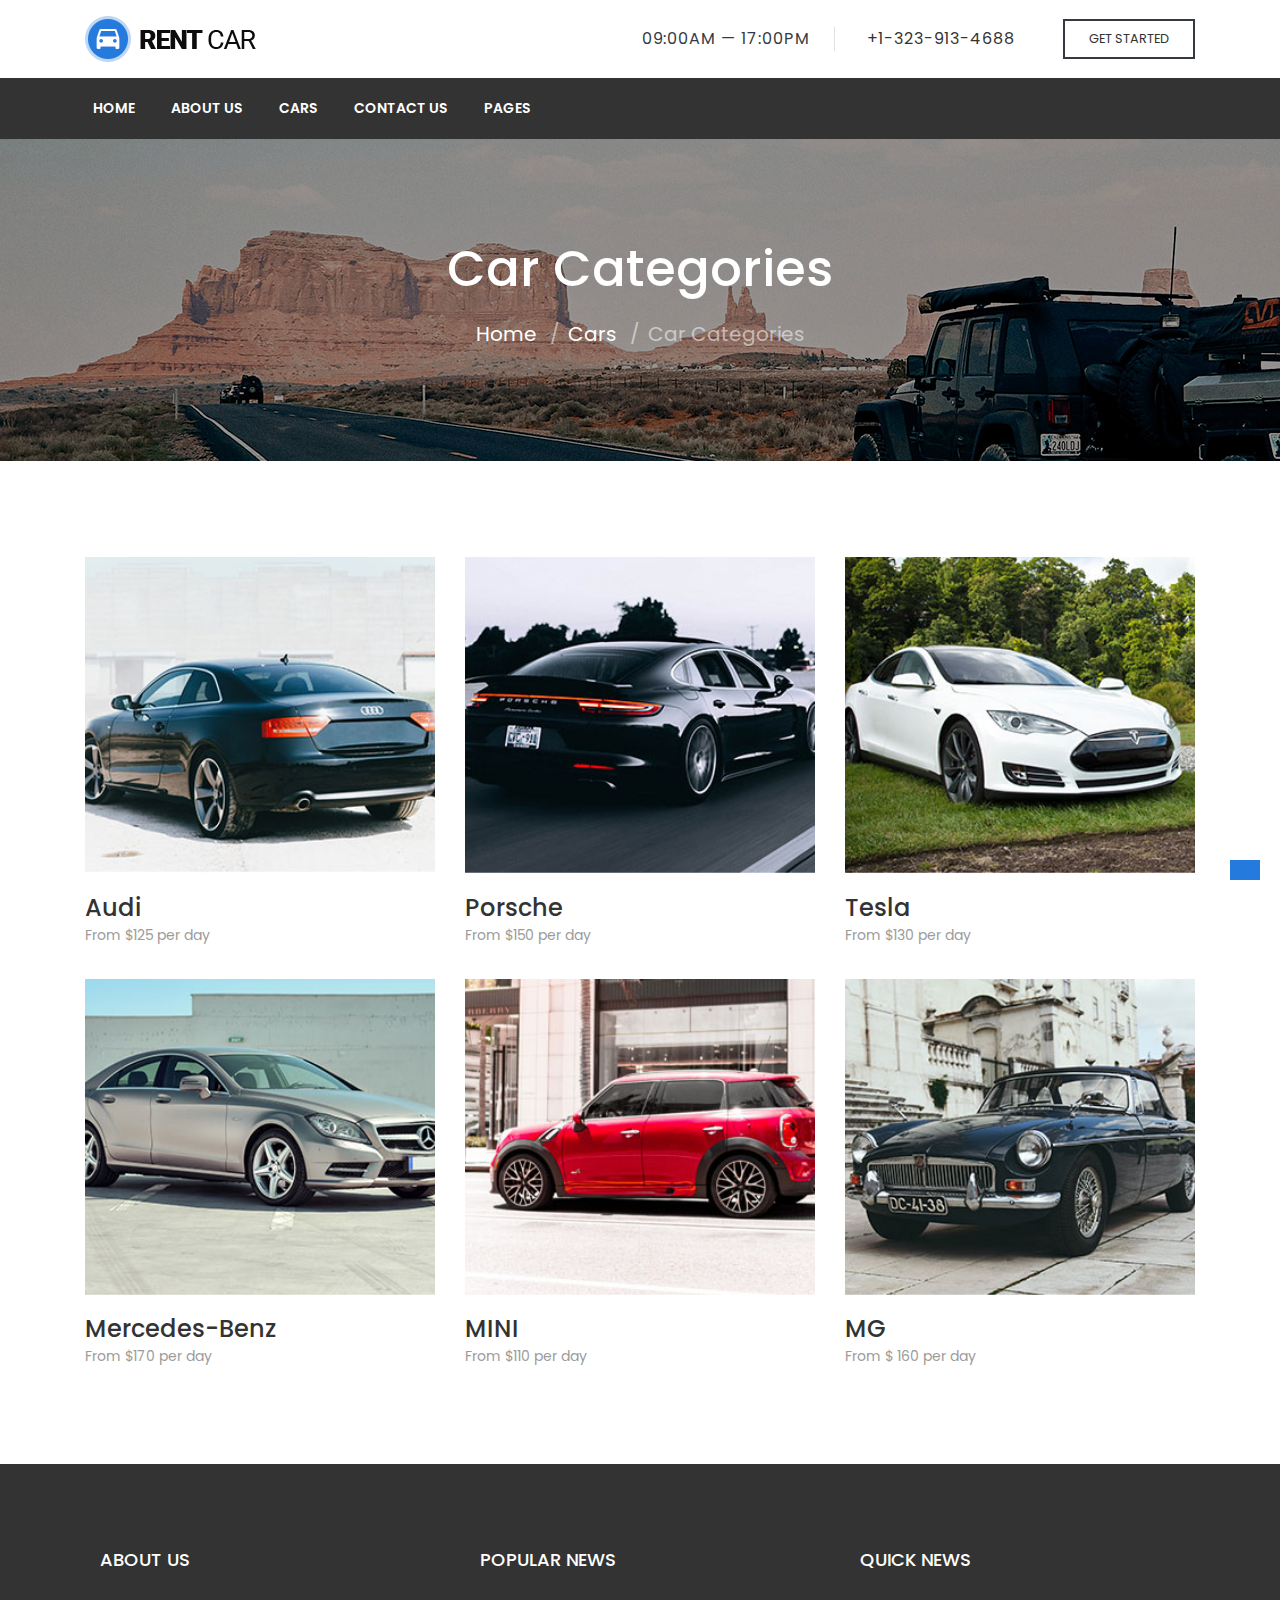
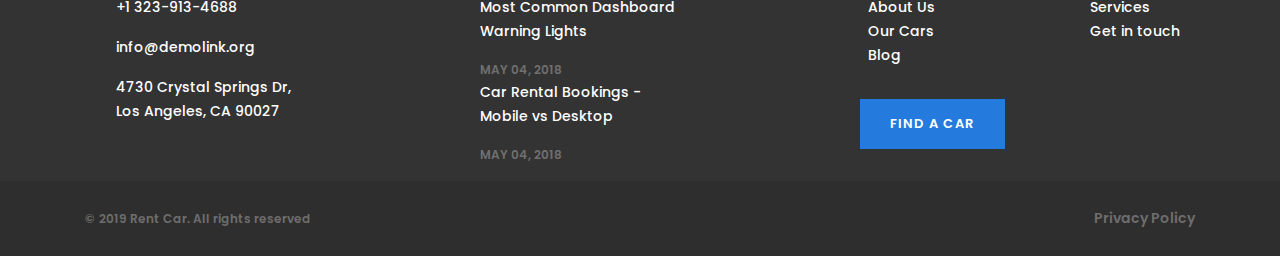
<file: cars.html>
<!doctype html>
<html lang="en">
  <head>
    <!-- Required meta tags -->
    <meta charset="utf-8">
    <meta name="viewport" content="width=device-width, initial-scale=1, shrink-to-fit=no">

    <!-- FontAwasome-->
    <link rel="stylesheet" href="https://use.fontawesome.com/releases/v5.7.2/css/all.css" integrity="sha384-fnmOCqbTlWIlj8LyTjo7mOUStjsKC4pOpQbqyi7RrhN7udi9RwhKkMHpvLbHG9Sr" crossorigin="anonymous">

    <!-- Main Font-->
    <link href="https://fonts.googleapis.com/css?family=Poppins:300,400,500,500i,600,700,900" rel="stylesheet">

    <!-- Bootstrap CSS -->
    <link rel="stylesheet" href="https://stackpath.bootstrapcdn.com/bootstrap/4.3.1/css/bootstrap.min.css" integrity="sha384-ggOyR0iXCbMQv3Xipma34MD+dH/1fQ784/j6cY/iJTQUOhcWr7x9JvoRxT2MZw1T" crossorigin="anonymous">

    <!-- Mine css-->
    <link rel="stylesheet" href="css/style.css">

    <title>Rent Car</title>
  </head>
  <body>
          <!--button on the body-->
    <a href="#homeHeader" class="arrow-button-in-body"><i class="fas fa-arrow-up"></i></a>
    <!--Home page header-->
    <header id="homeHeader">
        <div class="container-fluid p-0">
            <div class="container" >
                <div class="row d-flex justify-content-between align-items-center py-3 mobile-menu-fixed">
                    <!--Mobile navBar menu-->
                    <div class="mobile-nav col-2 d-none">
                        <div class="dropdown">
                            <button class="btn dropdown-toggle" type="button" id="dropdownMenuButton" data-toggle="dropdown" aria-haspopup="true" aria-expanded="false">
                                <i class="fas fa-bars"></i>
                            </button>
                            <div class="dropdown-menu p-2" aria-labelledby="dropdownMenuButton">
                              <a href="" class="dropdown-item d-inline"><i class="fab fa-facebook-f "></i></a> 
                              <a href="" class="dropdown-item d-inline"><i class="fab fa-twitter "></i></a> 
                              <a href="" class="dropdown-item d-inline"><i class="fab fa-google-plus-g "></i></a> 
                              <a href="" class="dropdown-item d-inline"><i class="fab fa-instagram"></i></a>
                              <a class="dropdown-item p-2" href="index.html">Home</a>
                              <a class="dropdown-item p-2" href="about.html">About Us</a>
                              <a class="dropdown-item p-2" href="cars.html">Cars</a>
                              <a class="dropdown-item p-2" href="contact.html">Contact Us</a>
                              <a class="dropdown-item p-2" href="#">Pages</a>
                            </div>
                          </div>
                    </div>
                    <!--Logo-->
                    <div class="col-md-3 col-3">
                        <a href=""><img src="img/logo-default-window-171x46.png" alt=""></a>
                    </div>
                    <!--Normal header-contacts-->
                    <div class="col-md-9 d-flex align-items-center justify-content-end normal-head-contact">
                        <i class="far fa-clock"></i>
                        <p class="d-inline m-0 border-right px-2 pr-4 text-dark">09:00AM — 17:00PM</p>
                        <i class="fas fa-phone fa-rotate-90 ml-4"></i>
                        <p class="d-inline m-0 pl-2 pr-5"><a href="">+1-323-913-4688</a></p>
                        <a class="startBTN button btn btn-outline-dark rounded-0 text-uppercase px-4 py-2">Get Started</a>
                    </div>
                    <!--Mobile header-contacts-->
                    <div class="mobile-head-contact col-7 text-right d-none">
                        <div class="dropdown">
                            <button class="btn dropdown-toggle" type="button" id="dropdownMenuButton" data-toggle="dropdown" aria-haspopup="true" aria-expanded="false">
                                <i class="fas fa-ellipsis-v text-dark"></i>
                            </button>
                          <div class="dropdown-menu px-2" aria-labelledby="dropdownMenuButton">
                            <a class="dropdown-item p-0 m-0 py-2" href="#">
                              <i class="far fa-clock"></i>
                              <p class="d-inline m-0 pl-2">09:00AM — 17:00PM</p>
                            </a>
                            <a class="dropdown-item p-0 m-0 py-2" href="#">
                              <i class="fas fa-phone fa-rotate-90"></i>
                              <p class="d-inline m-0 pl-2">+1-323-913-4688</p>
                            </a>
                            <a class="startBTN button btn btn-outline-dark rounded-0 text-uppercase px-5 py-2" href="#">
                                Get Started
                            </a>
                          </div>
                      </div>
                  </div>
                </div>
            </div>
        </div>
    </header>
    <!--Large size screen nav-->
    <nav class="navbar navbar-expand-lg p-0 col mainNav">
        <div class="container">
            <div class="col-md-8 p-0">
              <div class="collapse navbar-collapse" id="navbarNavAltMarkup">
                <div class="navbar-nav customNav-items">
                  <a class="nav-item nav-link" href="home.html">Home <span class="sr-only">(current)</span></a>
                  <a class="nav-item nav-link" href="about.html">about us</a>
                  <a class="nav-item nav-link" href="cars.html">cars</a>
                  <a class="nav-item nav-link" href="contact.html">contact us</a>
                  <a class="nav-item nav-link" href="#">pages</a>
                </div>
              </div>
            </div>
            <div class="col-md-4 p-0 text-white text-right">
                <a href=""><i class="fab fa-facebook-f"></i></a> 
                <a href=""><i class="fab fa-twitter"></i></a> 
                <a href=""><i class="fab fa-google-plus-g"></i></a> 
                <a href=""><i class="fab fa-instagram"></i></a> 
            </div>
        </div>
    </nav>
    <!--Slider Section-->
    <section id="car-slider" class="subpages-sliders">
        <div class="container-fluid">
            <div class="container">
                <div class="row d-flex flex-wrap justify-content-center align-items-center">
                    <div class="col-12 text-center">
                        <h1>Car Categories</h1>
                    </div>
                    <!--BreadCrumb-->
                    <div class="col-12 cs-breadcrumb">
                        <nav aria-label="breadcrumb">
                            <ol class="breadcrumb justify-content-center m-0">
                                <li class="breadcrumb-item"><a href="home.html">Home</a></li>
                                <li class="breadcrumb-item"><a href="#">Cars</a></li>
                                <li class="breadcrumb-item active" aria-current="page">Car Categories</li>
                            </ol>
                        </nav>
                    </div>
                    
                </div>
            </div>
        </div>
    </section>
    <section id="car-gallery">
        <div class="container-fluid">
            <div class="container">
                <div class="row">
                    <div class="col-lg-4 col-6 mt-3">
                        <!--image div-->
                        <div class="col-12 hover position-relative px-0">
                            <img src="img/grid-gallery-1-370x303.jpg" class="img-fluid">
                            <!--Overlay div-->
                            <div class="overlay"></div>
                            <h3 class="clickable-h3 mt-5 mb-0"><a href="">Audi</a></h3>
                            <p>From $125 per day</p>
                        </div>
                    </div>
                    <div class="col-lg-4 col-6 mt-3">
                        <!--image div-->
                        <div class="col-12 hover position-relative px-0">
                            <img src="img/grid-gallery-2-370x303.jpg" class="img-fluid">
                            <!--Overlay div-->
                            <div class="overlay"></div>
                            <h3 class="clickable-h3 mt-5 mb-0"><a href="">Porsche</a></h3>
                            <p>From $150 per day</p>
                        </div>
                    </div>
                    <div class="col-lg-4 col-6 mt-3">
                        <!--image div-->
                        <div class="col-12 hover position-relative px-0">
                            <img src="img/grid-gallery-3-370x303.jpg" class="img-fluid">
                            <!--Overlay div-->
                            <div class="overlay"></div>
                            <h3 class="clickable-h3 mt-5 mb-0"><a href="">Tesla</a></h3>
                            <p>From $130 per day</p>
                        </div>
                    </div>
                    <div class="col-lg-4 col-6 mt-3">
                        <!--image div-->
                        <div class="col-12 hover position-relative px-0">
                            <img src="img/grid-gallery-4-370x303.jpg" class="img-fluid">
                            <!--Overlay div-->
                            <div class="overlay"></div>
                            <h3 class="clickable-h3 mt-5 mb-0"><a href="">Mercedes-Benz</a></h3>
                            <p>From $170 per day</p>
                        </div>
                    </div>
                    <div class="col-lg-4 col-6 mt-3">
                        <!--image div-->
                        <div class="col-12 hover position-relative px-0">
                            <img src="img/grid-gallery-5-370x303.jpg" class="img-fluid">
                            <!--Overlay div-->
                            <div class="overlay"></div>
                            <h3 class="clickable-h3 mt-5 mb-0"><a href="">MINI</a></h3>
                            <p>From $110 per day</p>
                        </div>
                    </div>
                    <div class="col-lg-4 col-6 mt-3">
                        <!--image div-->
                        <div class="col-12 hover position-relative px-0">
                            <img src="img/grid-gallery-6-370x303.jpg" class="img-fluid">
                            <!--Overlay div-->
                            <div class="overlay"></div>
                            <h3 class="clickable-h3 mt-5 mb-0"><a href="">MG</a></h3>
                            <p>From $ 160 per day</p>
                        </div>
                    </div>
                </div>
            </div>
        </div>
    </section>
    <footer id="firs-foot">
      <div class="container-fluid">
        <div class="container">
          <div class="row first-row d-flex justify-content-center">
            <!--About us-->
            <div class="col-sm-6 col-lg-3 col-xl-4 col-9">
              <div class="col-12">
                <h3>About Us</h3>
                <ul class="list-style-none p-0">
                  <li class="d-flex flex-wrap mb-3">
                    <div class="icon mr-3">
                      <i class="fas fa-phone fa-rotate-90"></i>
                    </div>
                    <div class="content">
                      <p class="d-inline"><a href="">+1 323-913-4688</a></p>
                    </div>
                  </li>
                  <li class="d-flex flex-wrap mb-3">
                    <div class="icon mr-3">
                      <i class="fas fa-envelope"></i>
                    </div>
                    <div class="content">
                      <p class="d-inline"><a href="">info@demolink.org</a></p>
                    </div>
                  </li>
                  <li class="d-flex flex-wrap mb-3">
                    <div class="icon mr-3">
                      <i class="fas fa-location-arrow"></i>
                    </div>
                    <div class="content">
                      <p class="d-inline"><a href="">4730 Crystal Springs Dr, <br> Los Angeles, CA 90027</a></p>
                    </div>
                  </li>
                </ul>
              </div>
            </div>
            <!--Popular news list-->
            <div class="col-sm-6 col-lg-3 col-xl-4 col-9">
              <div class="col-12">
                <h3>popular news</h3>
                <ul class="list-style-none p-0">
                  <li>
                    <p><a href="">Most Common Dashboard <br> Warning Lights</a></p>
                    <span>MAY 04, 2018</span>
                  </li>
                  <li>
                    <p><a href="">Car Rental Bookings - <br> Mobile vs Desktop</a></p>
                    <span>MAY 04, 2018</span>
                  </li>
                </ul>
              </div>
            </div>
            <!--Quick news list-->
            <div class="col-sm-12 col-lg-3 col-xl-4 col-9">
              <div class="col-12">
                <h3 class="d-block">quick news</h3>
                <!--Left VS right Lists-->
                <div class="col-12 d-flex justify-content-between p-0">
                  <!--body left-->
                  <ul class="p-0 circled-icons">
                    <li class="d-flex align-items-center">
                      <i class="fas fa-circle"></i>
                      <p class="m-0 ml-2"><a href="">About Us</a></p>
                    </li>
                    <li class="d-flex align-items-center">
                      <i class="fas fa-circle"></i>
                      <p class="m-0 ml-2"><a href="">Our Cars</a></p>
                    </li>
                    <li class="d-flex align-items-center">
                      <i class="fas fa-circle"></i>
                      <p class="m-0 ml-2"><a href="">Blog</a></p>
                    </li>
                  </ul>
                  <!--body right-->
                  <ul class="circled-icons">
                    <li class="d-flex align-items-center">
                      <i class="fas fa-circle"></i>
                      <p class="m-0 ml-2"><a href="">Services</a></p>
                    </li>
                    <li class="d-flex align-items-center">
                      <i class="fas fa-circle"></i>
                      <p class="m-0 ml-2"><a href="">Get in touch</a></p>
                    </li>
                  </ul>
                </div>
                <button class="mainBTN my-3">FIND A CAR</button>
              </div>
            </div>
          </div>
        </div>
      </div>
    </footer>
    <footer id="second-foot">
      <div class="container-fluid">
        <div class="container">
          <div class="row second-row py-4 d-flex align-items-center justify-content-center">
            <div class="col-md-6 col-lg-4 col-8">
              <p class="m-0">© 2019 Rent Car. All rights reserved</p>
            </div>
            <div class="col-md-6 col-lg-4 text-center">
              <div class="icon">
                <a href=""><i class="fab fa-facebook-f"></i></a>
                <a href=""><i class="fab fa-twitter"></i></a>
                <a href=""><i class="fab fa-google-plus-g"></i></a>
                <a href=""><i class="fab fa-instagram"></i></a>
              </div>
            </div>
            <div class="col-md-3 col-lg-4 col-5 text-right">
              <a href="">Privacy Policy</a>
            </div>
          </div>
        </div>
      </div>
    </footer>
        <!-- Optional JavaScript -->
    <!-- jQuery first, then Popper.js, then Bootstrap JS -->
    <script src="https://code.jquery.com/jquery-3.3.1.slim.min.js" integrity="sha384-q8i/X+965DzO0rT7abK41JStQIAqVgRVzpbzo5smXKp4YfRvH+8abtTE1Pi6jizo" crossorigin="anonymous"></script>
    <script src="https://cdnjs.cloudflare.com/ajax/libs/popper.js/1.14.7/umd/popper.min.js" integrity="sha384-UO2eT0CpHqdSJQ6hJty5KVphtPhzWj9WO1clHTMGa3JDZwrnQq4sF86dIHNDz0W1" crossorigin="anonymous"></script>
    <script src="https://stackpath.bootstrapcdn.com/bootstrap/4.3.1/js/bootstrap.min.js" integrity="sha384-JjSmVgyd0p3pXB1rRibZUAYoIIy6OrQ6VrjIEaFf/nJGzIxFDsf4x0xIM+B07jRM" crossorigin="anonymous"></script>
  </body>
</html>
</file>
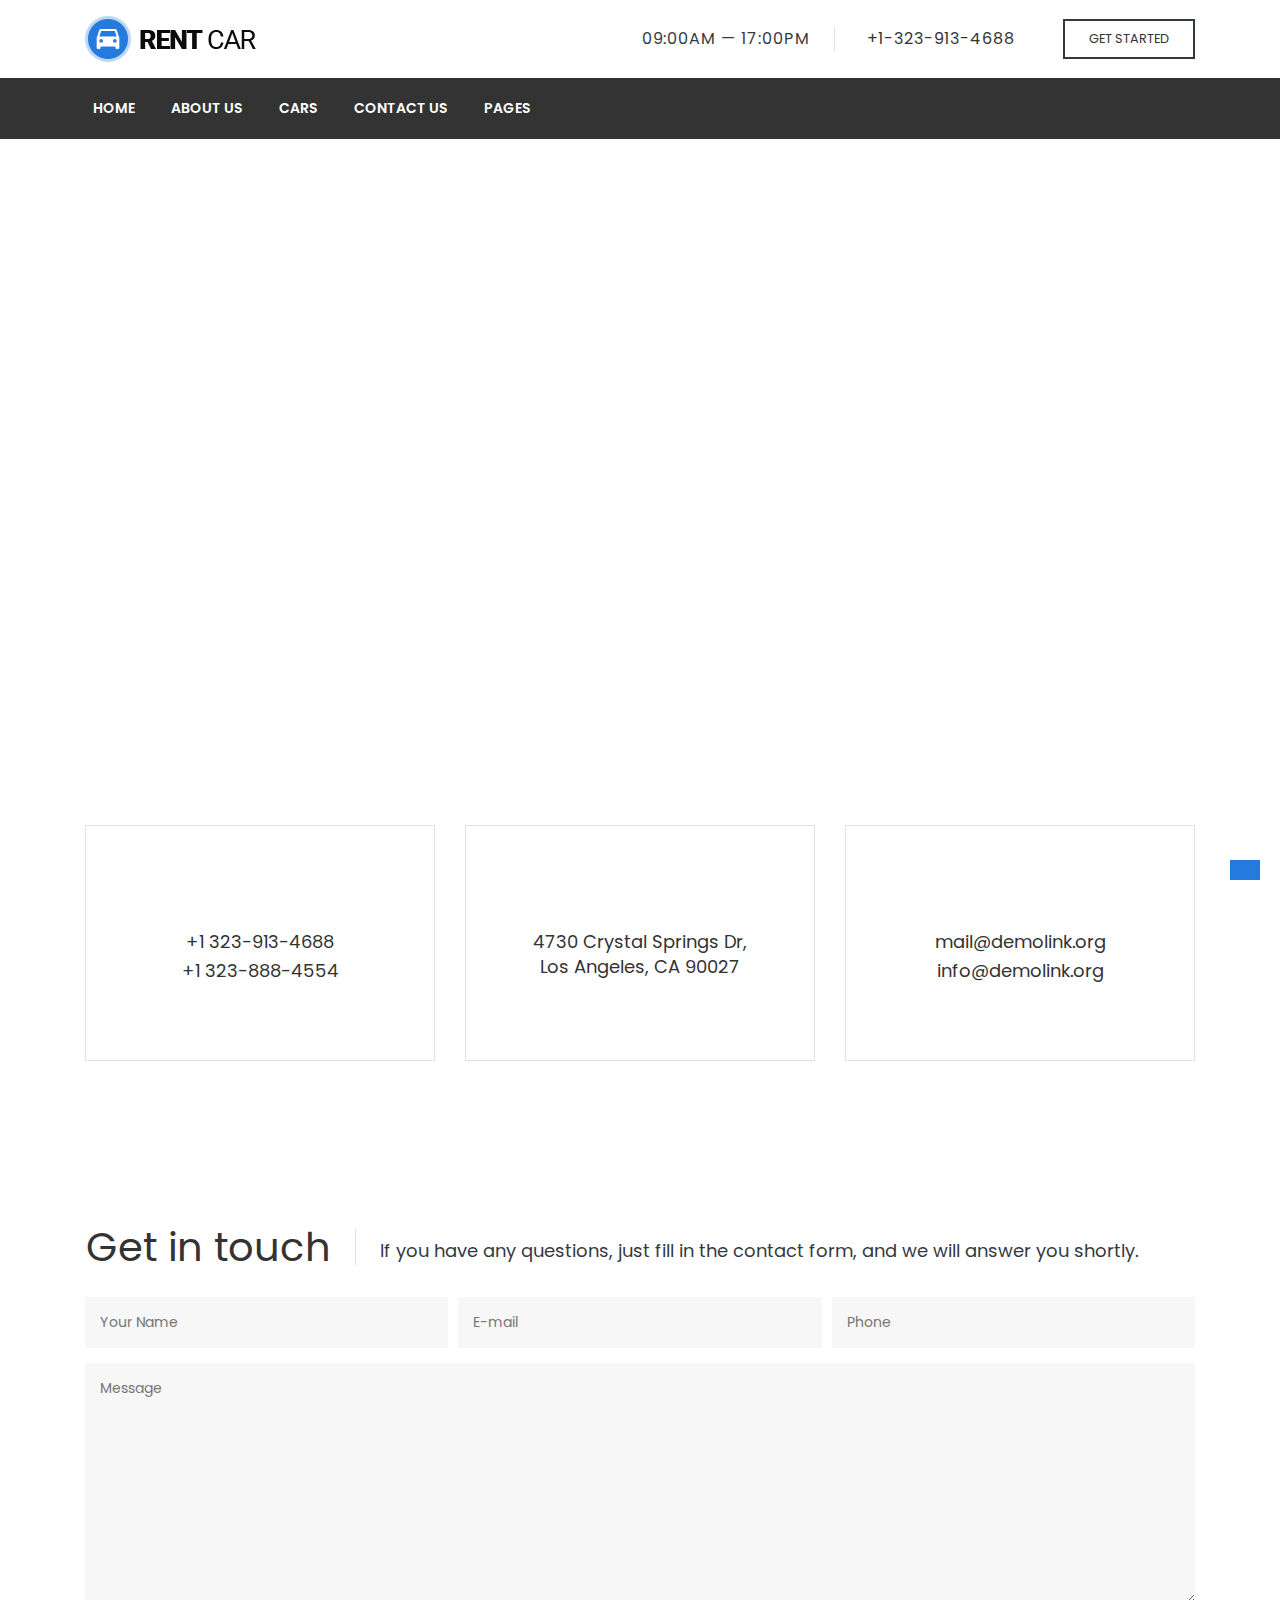
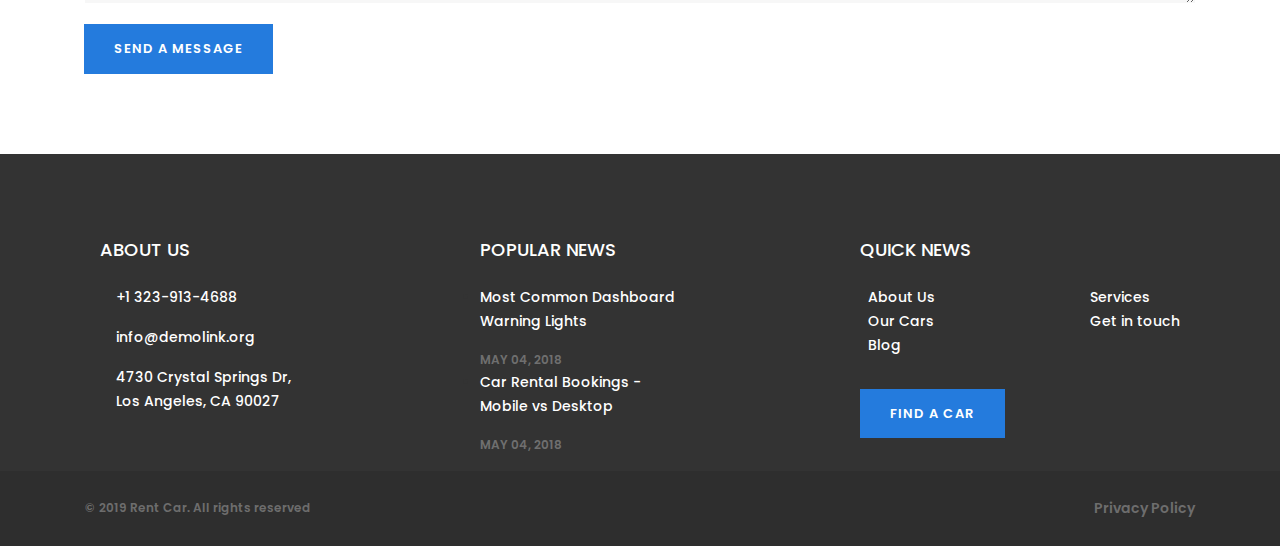
<file: contact.html>
<!doctype html>
<html lang="en">
  <head>
    <!-- Required meta tags -->
    <meta charset="utf-8">
    <meta name="viewport" content="width=device-width, initial-scale=1, shrink-to-fit=no">

    <!-- FontAwasome-->
    <link rel="stylesheet" href="https://use.fontawesome.com/releases/v5.7.2/css/all.css" integrity="sha384-fnmOCqbTlWIlj8LyTjo7mOUStjsKC4pOpQbqyi7RrhN7udi9RwhKkMHpvLbHG9Sr" crossorigin="anonymous">

    <!-- Main Font-->
    <link href="https://fonts.googleapis.com/css?family=Poppins:300,400,500,500i,600,700,900" rel="stylesheet">

    <!-- Bootstrap CSS -->
    <link rel="stylesheet" href="https://stackpath.bootstrapcdn.com/bootstrap/4.3.1/css/bootstrap.min.css" integrity="sha384-ggOyR0iXCbMQv3Xipma34MD+dH/1fQ784/j6cY/iJTQUOhcWr7x9JvoRxT2MZw1T" crossorigin="anonymous">

    <!-- Mine css-->
    <link rel="stylesheet" href="css/style.css">

    <title>Rent Car</title>
  </head>
  <body>
    <!--button on the body-->
    <a href="#homeHeader" class="arrow-button-in-body"><i class="fas fa-arrow-up"></i></a>
    <!--Home page header-->
    <header id="homeHeader">
        <div class="container-fluid p-0">
            <div class="container" >
                <div class="row d-flex justify-content-between align-items-center py-3 mobile-menu-fixed">
                    <!--Mobile navBar menu-->
                    <div class="mobile-nav col-2 d-none">
                        <div class="dropdown">
                            <button class="btn dropdown-toggle" type="button" id="dropdownMenuButton" data-toggle="dropdown" aria-haspopup="true" aria-expanded="false">
                                <i class="fas fa-bars"></i>
                            </button>
                            <div class="dropdown-menu p-2" aria-labelledby="dropdownMenuButton">
                              <a href="" class="dropdown-item d-inline"><i class="fab fa-facebook-f "></i></a> 
                              <a href="" class="dropdown-item d-inline"><i class="fab fa-twitter "></i></a> 
                              <a href="" class="dropdown-item d-inline"><i class="fab fa-google-plus-g "></i></a> 
                              <a href="" class="dropdown-item d-inline"><i class="fab fa-instagram"></i></a>
                              <a class="dropdown-item p-2" href="index.html">Home</a>
                              <a class="dropdown-item p-2" href="about.html">About Us</a>
                              <a class="dropdown-item p-2" href="cars.html">Cars</a>
                              <a class="dropdown-item p-2" href="contact.html">Contact Us</a>
                              <a class="dropdown-item p-2" href="#">Pages</a>
                            </div>
                          </div>
                    </div>
                    <!--Logo-->
                    <div class="col-md-3 col-3">
                        <a href=""><img src="img/logo-default-window-171x46.png" alt=""></a>
                    </div>
                    <!--Normal header-contacts-->
                    <div class="col-md-9 d-flex align-items-center justify-content-end normal-head-contact">
                        <i class="far fa-clock"></i>
                        <p class="d-inline m-0 border-right px-2 pr-4 text-dark">09:00AM — 17:00PM</p>
                        <i class="fas fa-phone fa-rotate-90 ml-4"></i>
                        <p class="d-inline m-0 pl-2 pr-5"><a href="">+1-323-913-4688</a></p>
                        <a class="startBTN button btn btn-outline-dark rounded-0 text-uppercase px-4 py-2">Get Started</a>
                    </div>
                    <!--Mobile header-contacts-->
                    <div class="mobile-head-contact col-7 text-right d-none">
                        <div class="dropdown">
                            <button class="btn dropdown-toggle" type="button" id="dropdownMenuButton" data-toggle="dropdown" aria-haspopup="true" aria-expanded="false">
                                <i class="fas fa-ellipsis-v text-dark"></i>
                            </button>
                          <div class="dropdown-menu px-2" aria-labelledby="dropdownMenuButton">
                            <a class="dropdown-item p-0 m-0 py-2" href="#">
                              <i class="far fa-clock"></i>
                              <p class="d-inline m-0 pl-2">09:00AM — 17:00PM</p>
                            </a>
                            <a class="dropdown-item p-0 m-0 py-2" href="#">
                              <i class="fas fa-phone fa-rotate-90"></i>
                              <p class="d-inline m-0 pl-2">+1-323-913-4688</p>
                            </a>
                            <a class="startBTN button btn btn-outline-dark rounded-0 text-uppercase px-5 py-2" href="#">
                                Get Started
                            </a>
                          </div>
                      </div>
                  </div>
                </div>
            </div>
        </div>
    </header>
    <!--Large size screen nav-->
    <nav class="navbar navbar-expand-lg p-0 col mainNav">
        <div class="container">
            <div class="col-md-8 p-0">
              <div class="collapse navbar-collapse" id="navbarNavAltMarkup">
                <div class="navbar-nav customNav-items">
                  <a class="nav-item nav-link" href="home.html">Home <span class="sr-only">(current)</span></a>
                  <a class="nav-item nav-link" href="about.html">about us</a>
                  <a class="nav-item nav-link" href="cars.html">cars</a>
                  <a class="nav-item nav-link" href="contact.html">contact us</a>
                  <a class="nav-item nav-link" href="#">pages</a>
                </div>
              </div>
            </div>
            <div class="col-md-4 p-0 text-white text-right">
                <a href=""><i class="fab fa-facebook-f"></i></a> 
                <a href=""><i class="fab fa-twitter"></i></a> 
                <a href=""><i class="fab fa-google-plus-g"></i></a> 
                <a href=""><i class="fab fa-instagram"></i></a> 
            </div>
        </div>
    </nav>
    <!--Map-->
    <section id="contact-map">
        <div class="container-fluid">
            <div class="row">
                <div class="col-12">
                    <iframe src="https://www.google.com/maps/embed?pb=!1m18!1m12!1m3!1d24314.600960557364!2d49.96223672637908!3d40.379486371563885!2m3!1f0!2f0!3f0!3m2!1i1024!2i768!4f13.1!3m3!1m2!1s0x4030649b906e4d39%3A0x5bf31674360301e!2sYeni+Guneshli%2C+Baku%2C+Azerbaijan!5e0!3m2!1sen!2s!4v1550956230495" width="100%" height="600" frameborder="0" style="border:0" allowfullscreen></iframe>
                </div>
            </div>
        </div>
    </section>
    <!--Information-->
    <section id="info">
        <div class="container-fluid">
            <div class="container">
                <div class="row d-flex justify-content-center">
                    <div class="col-sm-8 col-md-6 col-lg-4 mb-2">
                        <div class="col-12 border d-flex align-items-center justify-content-center py-5 hover">
                            <div class="col-10 text-center py-4">
                                <!--Icon-->
                                <div class="icon"><i class="fas fa-mobile-alt"></i>
                                <!--Empty Div For Line--></div>
                                <div class="line"></div>
                                <!--Contents-->
                                <div class="links">
                                    <p class="mb-1 "><a href="">+1 323-913-4688</a></p>
                                    <p class="mb-1"><a href="">+1 323-888-4554</a></p>
                                </div>
                            </div>
                        </div>
                    </div>
                    <div class="col-sm-8 col-md-6 col-lg-4 mb-2">
                        <div class="col-12 border d-flex align-items-center justify-content-center py-5 hover">
                            <div class="col-10 text-center my-4">
                                <!--Icon-->
                                <div class="icon"><i class="fas fa-home"></i></div>
                                <!--Empty Div For Line-->
                                <div class="line"></div>
                                <!--Contents-->
                                <div class="links">
                                    <p class="mb-2"><a href="">4730 Crystal Springs Dr, Los Angeles, CA 90027</a></p>
                                </div>
                            </div>
                        </div>
                    </div>
                    <div class="col-sm-8 col-md-6 col-lg-4 mb-2">
                        <div class="col-12 border d-flex align-items-center justify-content-center py-5 hover">
                            <div class="col-10 text-center my-4">
                                <!--Icon-->
                                <div class="icon"><i class="fas fa-comments"></i></div>
                                    <!--Empty Div For Line-->
                                <div class="line"></div>
                                <!--Contents-->
                                <div class="links">
                                    <p class="mb-1 "><a href="">mail@demolink.org</a></p>
                                    <p class="mb-1"><a href="">info@demolink.org</a></p>
                                </div>
                            </div>
                        </div>
                    </div>
                </div>
            </div>
        </div>
    </section>
    <section id="form">
        <div class="container-fluid">
            <div class="container">
                <!--heading row-->
                <div class="row content-row d-flex align-items-center mb-4">
                   <h2 class="border-right pr-4 pl-3">Get in touch</h2>
                <p class="m-0 pl-4 text-dark">If you have any questions, just fill in the contact form, and we will answer you shortly.</p> 
                </div>
                <!--form row-->
                <div class="row form-row">
                    <div class="col-md-4">
                        <input type="text" placeholder="Your Name">
                    </div>
                    <div class="col-md-4">
                        <input type="email" placeholder="E-mail">
                    </div>
                    <div class="col-md-4">
                        <input type="text" placeholder="Phone">
                    </div>
                    <div class="col-12">
                        <textarea placeholder="Message" cols="30" rows="10"></textarea>
                    </div>
                    <button class="mainBTN ml-1">send a message</button>
                </div>
            </div>
        </div>
    </section>
    <footer id="firs-foot">
      <div class="container-fluid">
        <div class="container">
          <div class="row first-row d-flex justify-content-center">
            <!--About us-->
            <div class="col-sm-6 col-lg-3 col-xl-4 col-9">
              <div class="col-12">
                <h3>About Us</h3>
                <ul class="list-style-none p-0">
                  <li class="d-flex flex-wrap mb-3">
                    <div class="icon mr-3">
                      <i class="fas fa-phone fa-rotate-90"></i>
                    </div>
                    <div class="content">
                      <p class="d-inline"><a href="">+1 323-913-4688</a></p>
                    </div>
                  </li>
                  <li class="d-flex flex-wrap mb-3">
                    <div class="icon mr-3">
                      <i class="fas fa-envelope"></i>
                    </div>
                    <div class="content">
                      <p class="d-inline"><a href="">info@demolink.org</a></p>
                    </div>
                  </li>
                  <li class="d-flex flex-wrap mb-3">
                    <div class="icon mr-3">
                      <i class="fas fa-location-arrow"></i>
                    </div>
                    <div class="content">
                      <p class="d-inline"><a href="">4730 Crystal Springs Dr, <br> Los Angeles, CA 90027</a></p>
                    </div>
                  </li>
                </ul>
              </div>
            </div>
            <!--Popular news list-->
            <div class="col-sm-6 col-lg-3 col-xl-4 col-9">
              <div class="col-12">
                <h3>popular news</h3>
                <ul class="list-style-none p-0">
                  <li>
                    <p><a href="">Most Common Dashboard <br> Warning Lights</a></p>
                    <span>MAY 04, 2018</span>
                  </li>
                  <li>
                    <p><a href="">Car Rental Bookings - <br> Mobile vs Desktop</a></p>
                    <span>MAY 04, 2018</span>
                  </li>
                </ul>
              </div>
            </div>
            <!--Quick news list-->
            <div class="col-sm-12 col-lg-3 col-xl-4 col-9">
              <div class="col-12">
                <h3 class="d-block">quick news</h3>
                <!--Left VS right Lists-->
                <div class="col-12 d-flex justify-content-between p-0">
                  <!--body left-->
                  <ul class="p-0 circled-icons">
                    <li class="d-flex align-items-center">
                      <i class="fas fa-circle"></i>
                      <p class="m-0 ml-2"><a href="">About Us</a></p>
                    </li>
                    <li class="d-flex align-items-center">
                      <i class="fas fa-circle"></i>
                      <p class="m-0 ml-2"><a href="">Our Cars</a></p>
                    </li>
                    <li class="d-flex align-items-center">
                      <i class="fas fa-circle"></i>
                      <p class="m-0 ml-2"><a href="">Blog</a></p>
                    </li>
                  </ul>
                  <!--body right-->
                  <ul class="circled-icons">
                    <li class="d-flex align-items-center">
                      <i class="fas fa-circle"></i>
                      <p class="m-0 ml-2"><a href="">Services</a></p>
                    </li>
                    <li class="d-flex align-items-center">
                      <i class="fas fa-circle"></i>
                      <p class="m-0 ml-2"><a href="">Get in touch</a></p>
                    </li>
                  </ul>
                </div>
                <button class="mainBTN my-3">FIND A CAR</button>
              </div>
            </div>
          </div>
        </div>
      </div>
    </footer>
    <footer id="second-foot">
      <div class="container-fluid">
        <div class="container">
          <div class="row second-row py-4 d-flex align-items-center justify-content-center">
            <div class="col-md-6 col-lg-4 col-8">
              <p class="m-0">© 2019 Rent Car. All rights reserved</p>
            </div>
            <div class="col-md-6 col-lg-4 text-center">
              <div class="icon">
                <a href=""><i class="fab fa-facebook-f"></i></a>
                <a href=""><i class="fab fa-twitter"></i></a>
                <a href=""><i class="fab fa-google-plus-g"></i></a>
                <a href=""><i class="fab fa-instagram"></i></a>
              </div>
            </div>
            <div class="col-md-3 col-lg-4 col-5 text-right">
              <a href="">Privacy Policy</a>
            </div>
          </div>
        </div>
      </div>
    </footer>
        <!-- Optional JavaScript -->
    <!-- jQuery first, then Popper.js, then Bootstrap JS -->
    <script src="https://code.jquery.com/jquery-3.3.1.slim.min.js" integrity="sha384-q8i/X+965DzO0rT7abK41JStQIAqVgRVzpbzo5smXKp4YfRvH+8abtTE1Pi6jizo" crossorigin="anonymous"></script>
    <script src="https://cdnjs.cloudflare.com/ajax/libs/popper.js/1.14.7/umd/popper.min.js" integrity="sha384-UO2eT0CpHqdSJQ6hJty5KVphtPhzWj9WO1clHTMGa3JDZwrnQq4sF86dIHNDz0W1" crossorigin="anonymous"></script>
    <script src="https://stackpath.bootstrapcdn.com/bootstrap/4.3.1/js/bootstrap.min.js" integrity="sha384-JjSmVgyd0p3pXB1rRibZUAYoIIy6OrQ6VrjIEaFf/nJGzIxFDsf4x0xIM+B07jRM" crossorigin="anonymous"></script>
  </body>
</html>
</file>
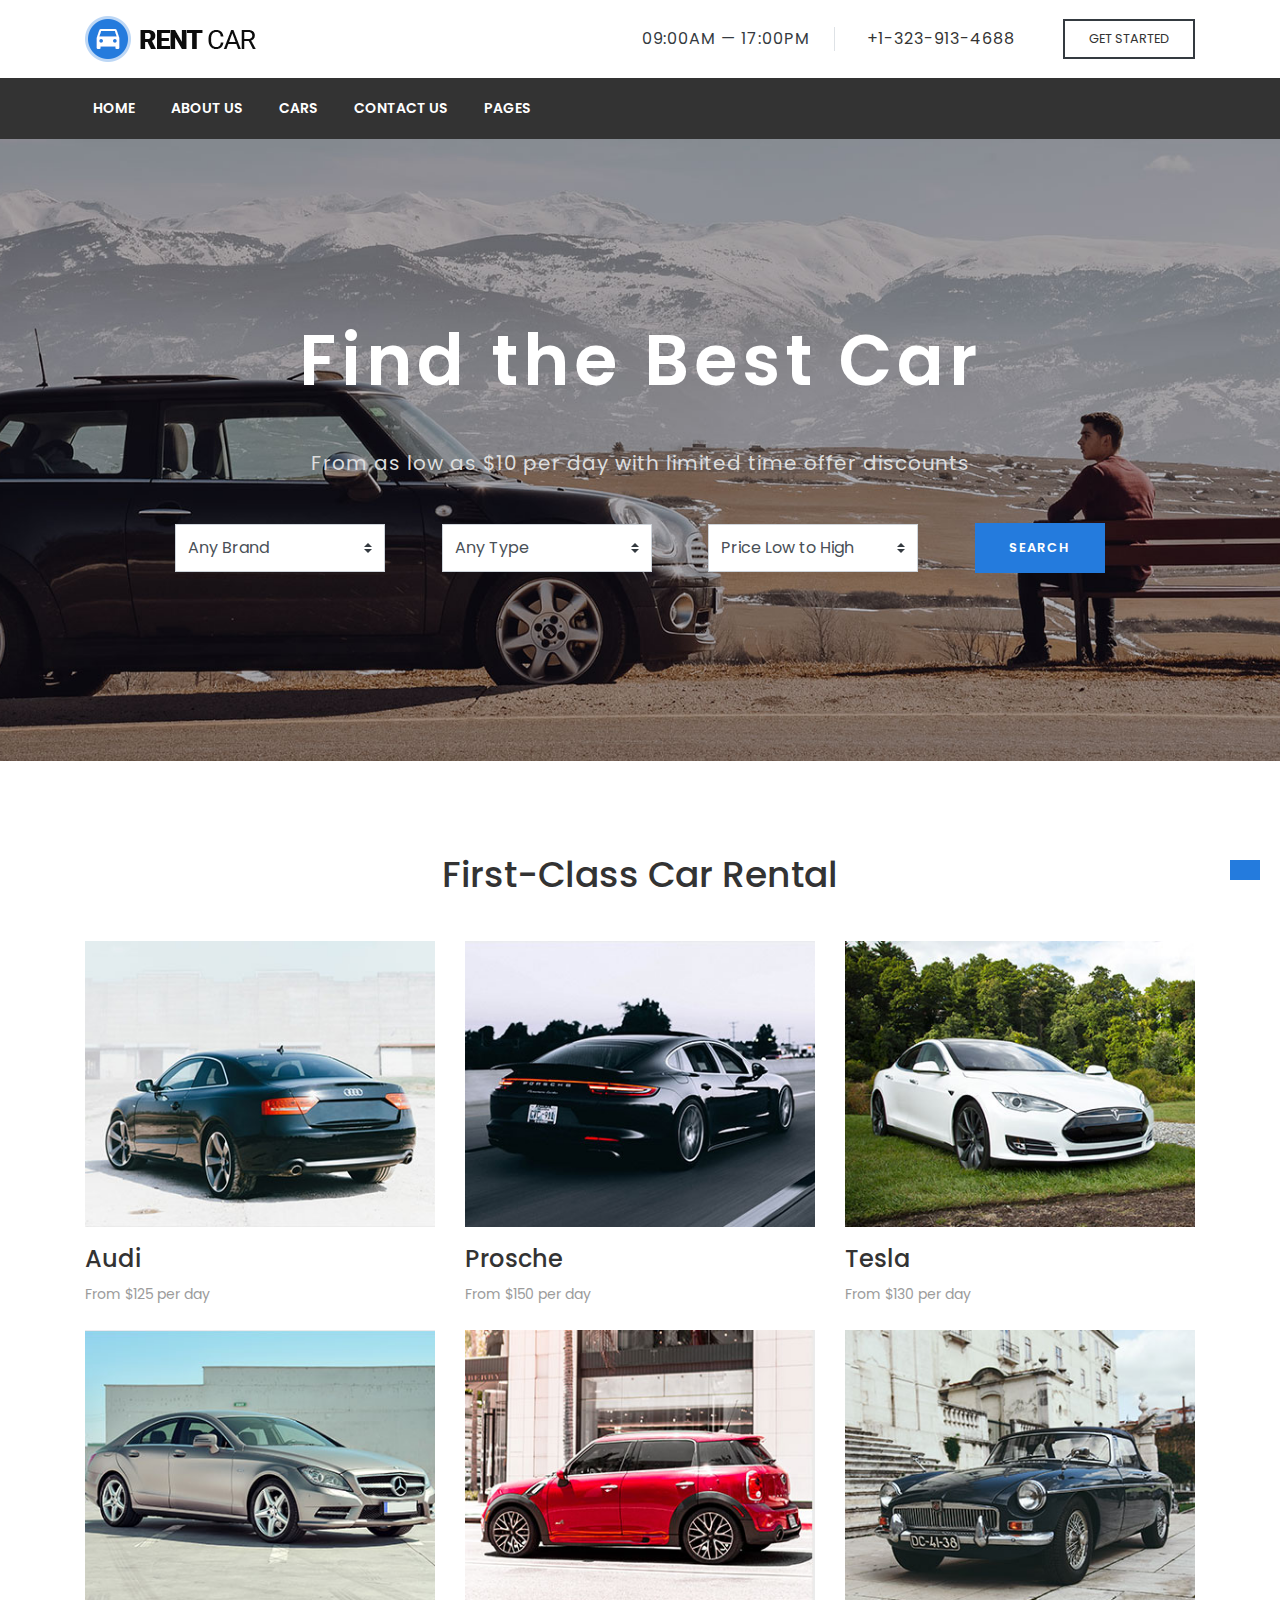
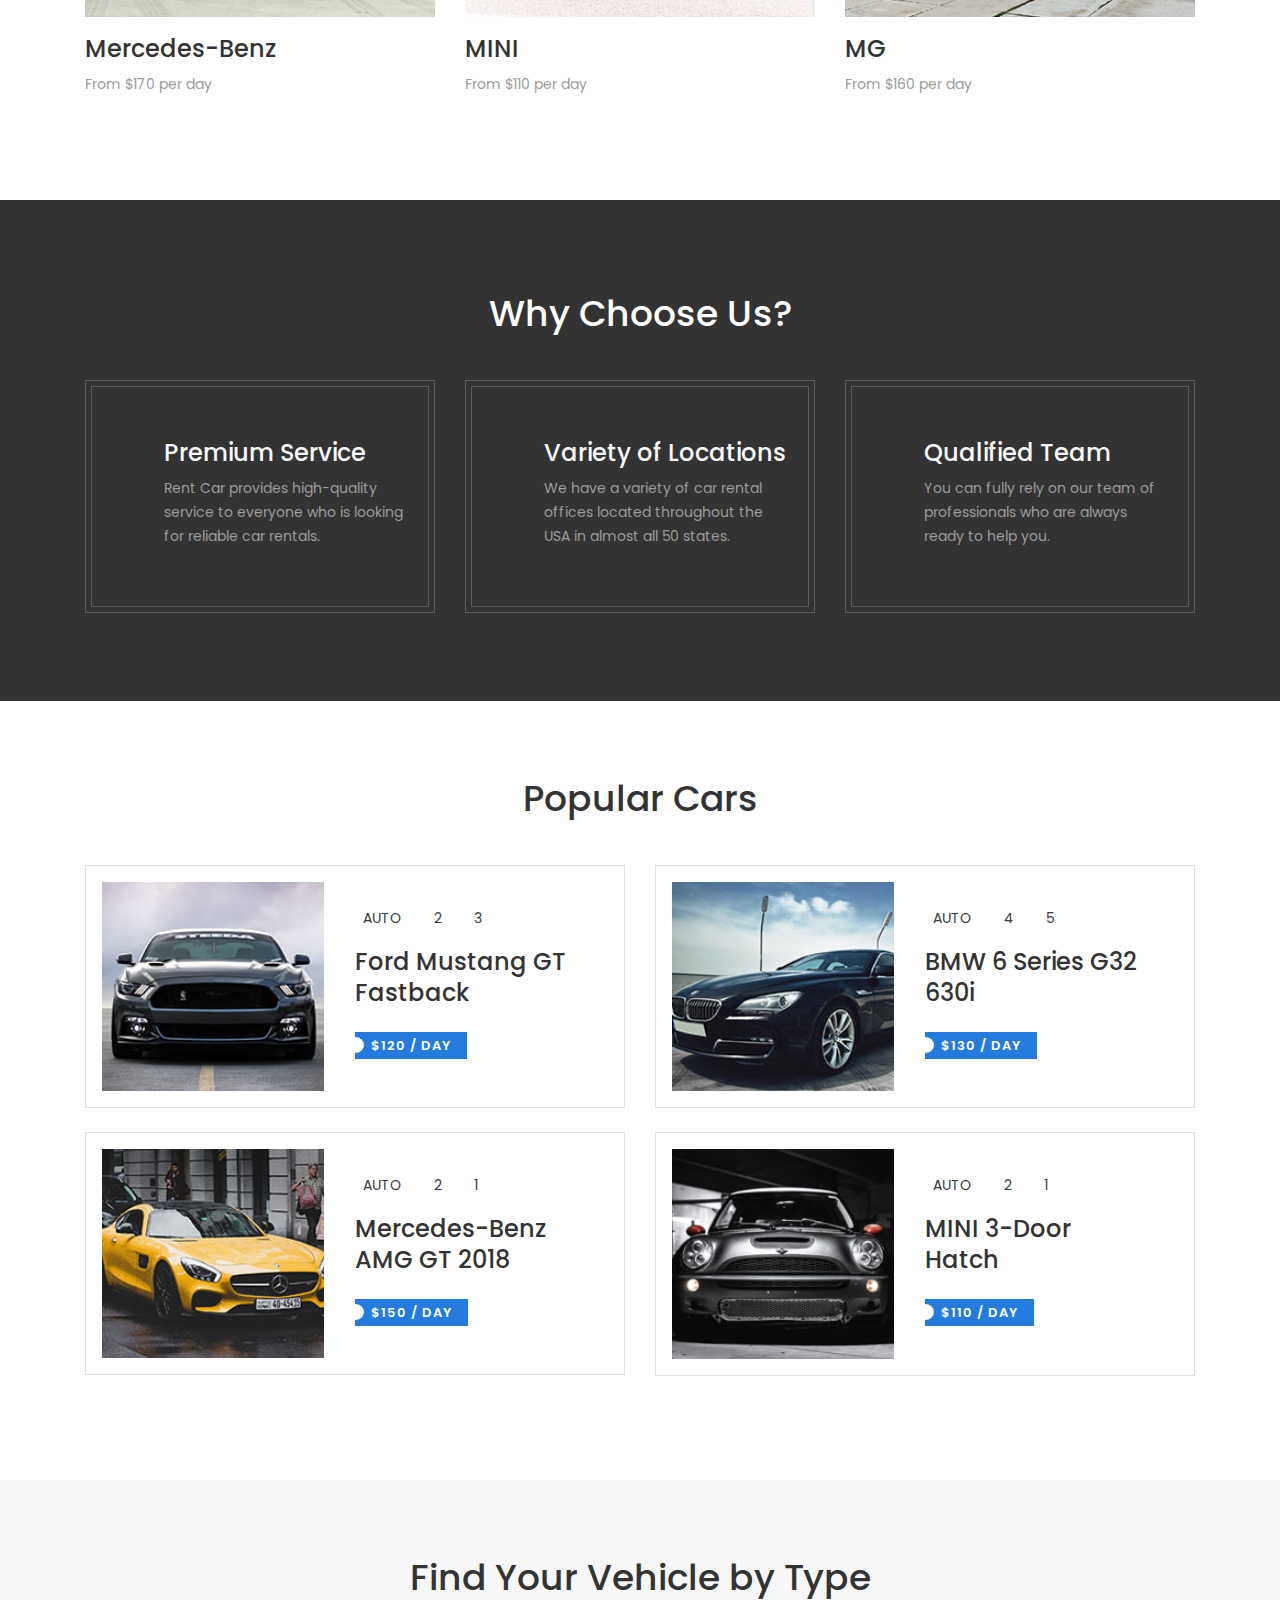
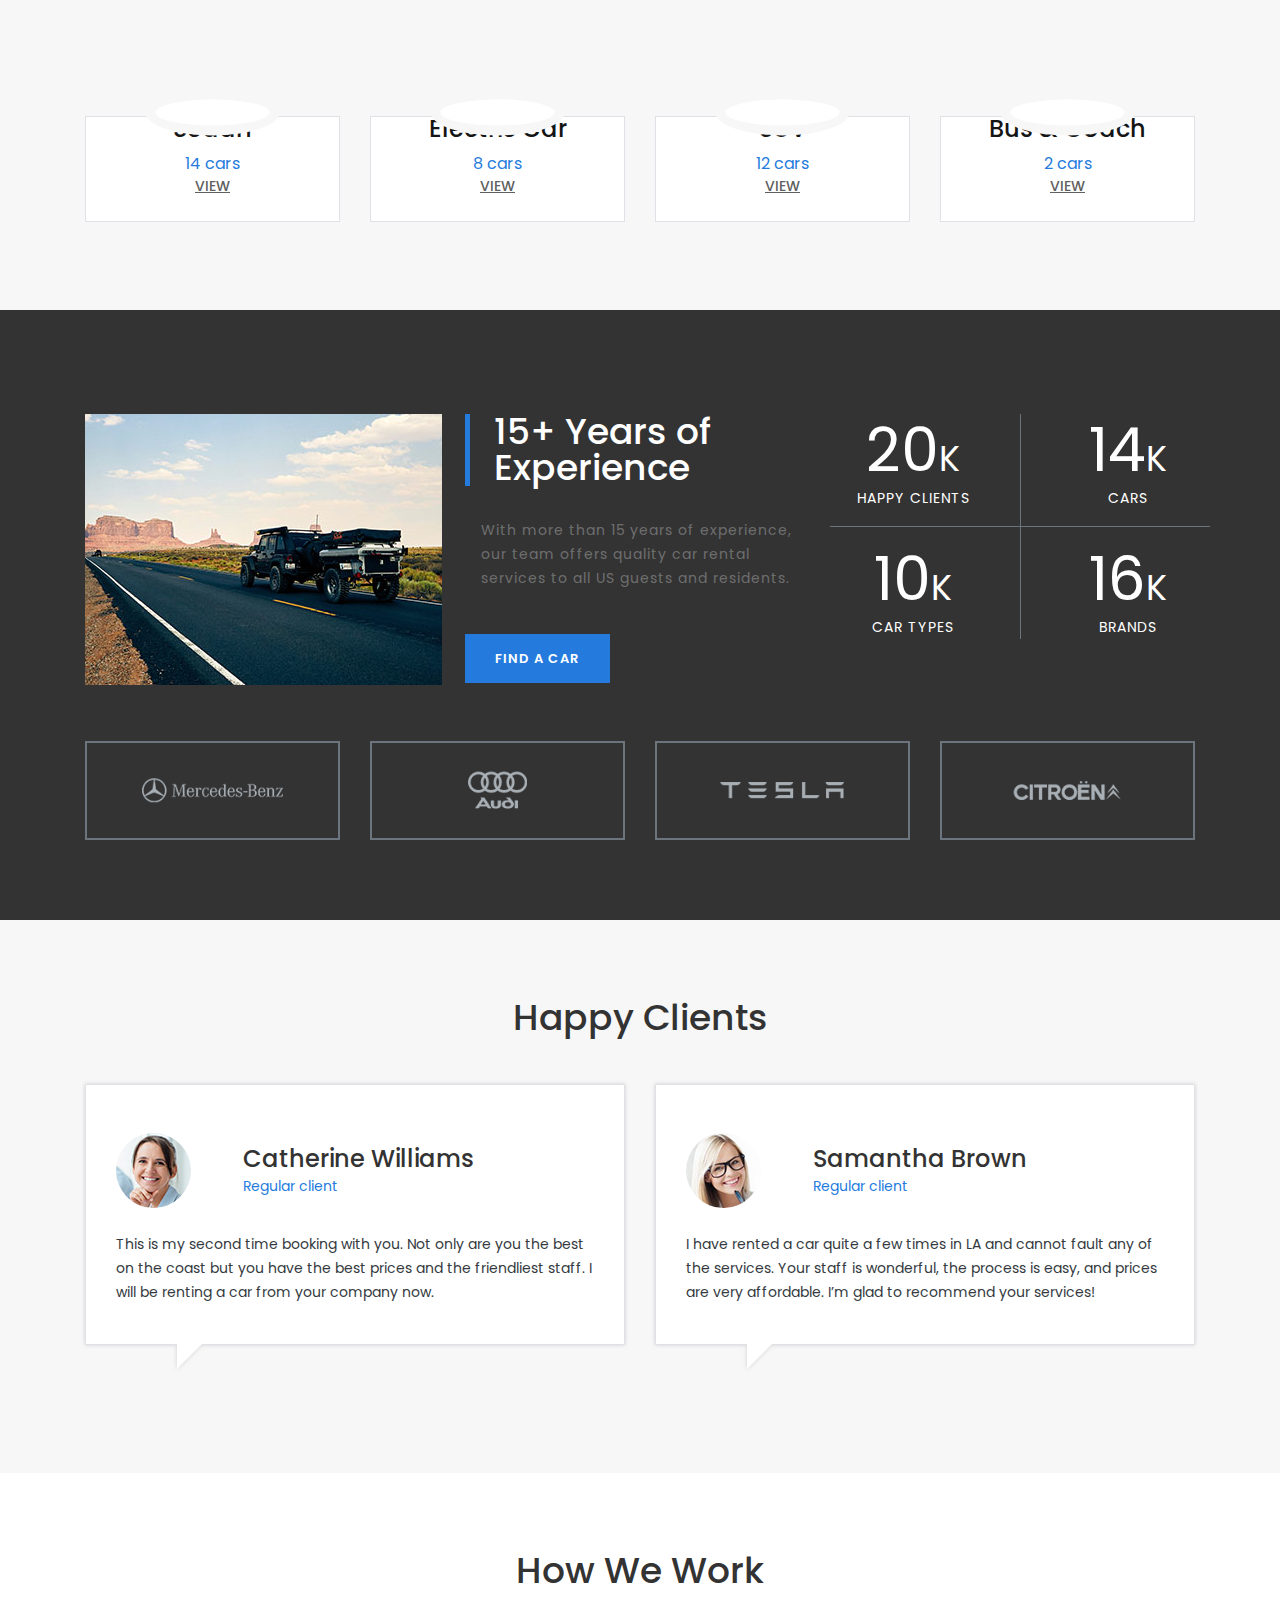
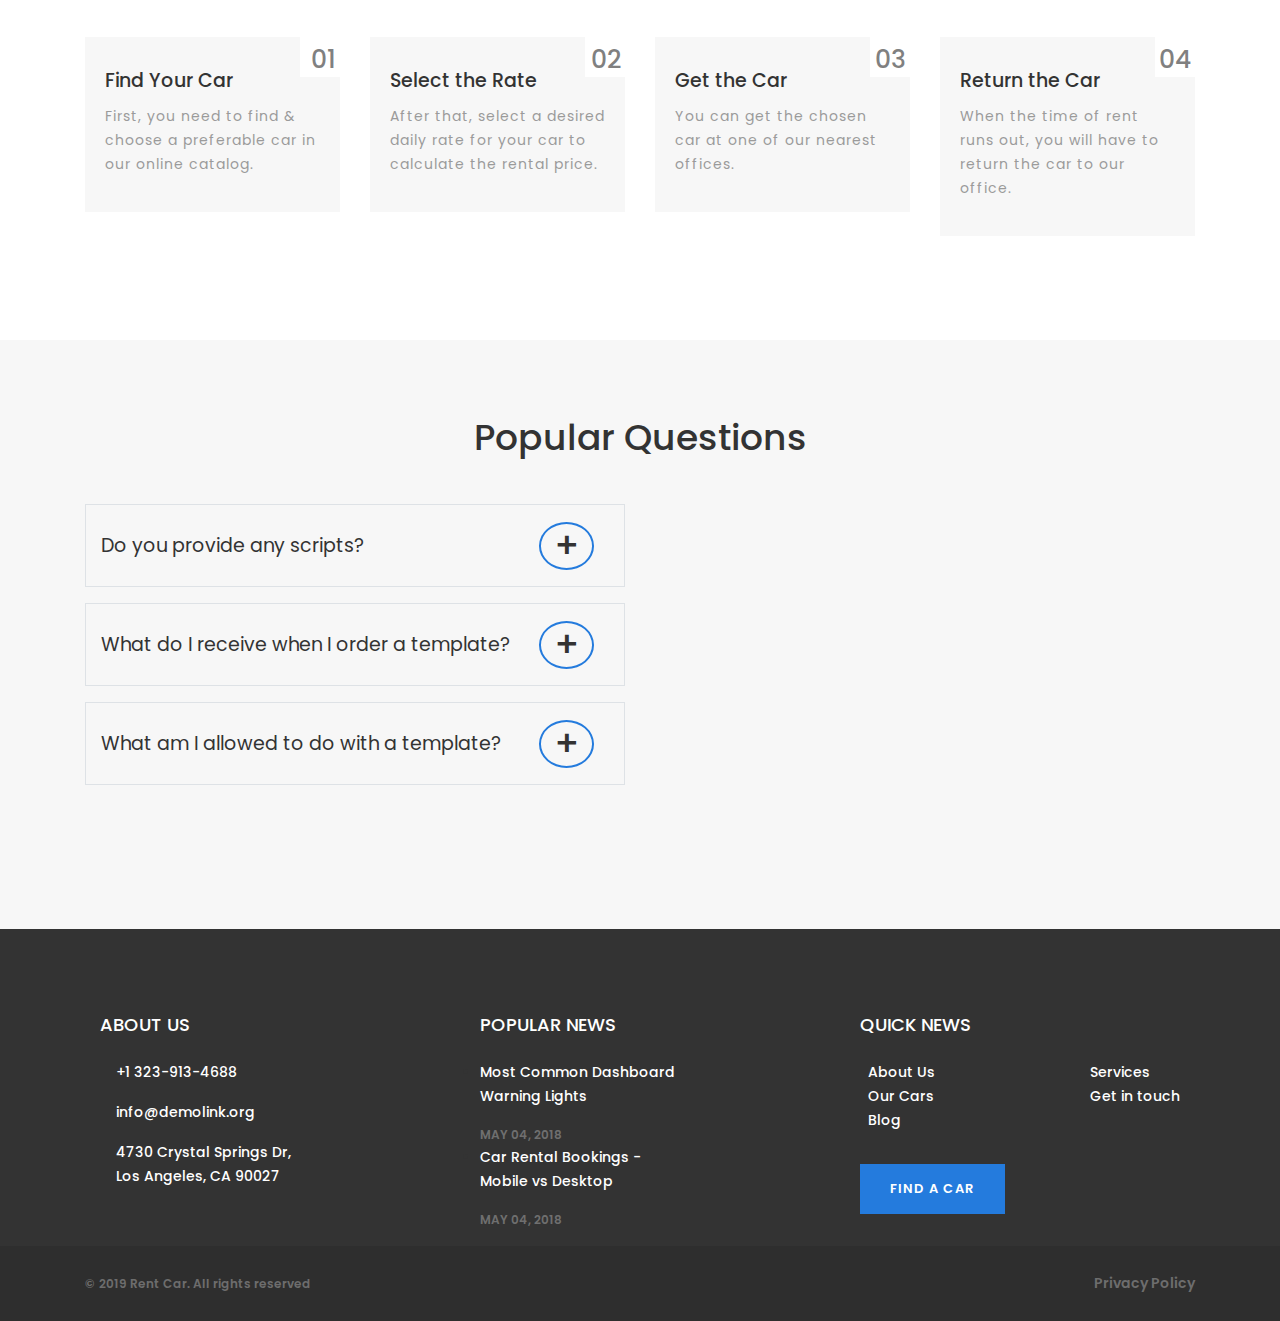
<file: home.html>
<!doctype html>
<html lang="en">
  <head>
    <!-- Required meta tags -->
    <meta charset="utf-8">
    <meta name="viewport" content="width=device-width, initial-scale=1, shrink-to-fit=no">

    <!-- FontAwasome-->
    <link rel="stylesheet" href="https://use.fontawesome.com/releases/v5.7.2/css/all.css" integrity="sha384-fnmOCqbTlWIlj8LyTjo7mOUStjsKC4pOpQbqyi7RrhN7udi9RwhKkMHpvLbHG9Sr" crossorigin="anonymous">

    <!-- Main Font-->
    <link href="https://fonts.googleapis.com/css?family=Poppins:300,400,500,500i,600,700,900" rel="stylesheet">

    <!-- Bootstrap CSS -->
    <link rel="stylesheet" href="https://stackpath.bootstrapcdn.com/bootstrap/4.3.1/css/bootstrap.min.css" integrity="sha384-ggOyR0iXCbMQv3Xipma34MD+dH/1fQ784/j6cY/iJTQUOhcWr7x9JvoRxT2MZw1T" crossorigin="anonymous">

    <!-- Mine css-->
    <link rel="stylesheet" href="css/style.css">

    <title>Rent Car</title>
  </head>
  <body>
    <a href="#homeHeader" class="arrow-button-in-body"><i class="fas fa-arrow-up"></i></a>
    <!--Home page header-->
    <header id="homeHeader">
        <div class="container-fluid p-0">
            <div class="container" >
                <div class="row d-flex justify-content-between align-items-center py-3 mobile-menu-fixed">
                    <!--Mobile navBar menu-->
                    <div class="mobile-nav col-2 d-none">
                        <div class="dropdown">
                            <button class="btn dropdown-toggle" type="button" id="dropdownMenuButton" data-toggle="dropdown" aria-haspopup="true" aria-expanded="false">
                                <i class="fas fa-bars"></i>
                            </button>
                            <div class="dropdown-menu p-2" aria-labelledby="dropdownMenuButton">
                              <a href="" class="dropdown-item d-inline"><i class="fab fa-facebook-f "></i></a> 
                              <a href="" class="dropdown-item d-inline"><i class="fab fa-twitter "></i></a> 
                              <a href="" class="dropdown-item d-inline"><i class="fab fa-google-plus-g "></i></a> 
                              <a href="" class="dropdown-item d-inline"><i class="fab fa-instagram"></i></a>
                              <a class="dropdown-item p-2" href="home.html">Home</a>
                              <a class="dropdown-item p-2" href="about.html">About Us</a>
                              <a class="dropdown-item p-2" href="cars.html">Cars</a>
                              <a class="dropdown-item p-2" href="contact.html">Contact Us</a>
                              <a class="dropdown-item p-2" href="#">Pages</a>
                            </div>
                          </div>
                    </div>
                    <!--Logo-->
                    <div class="col-md-3 col-3">
                        <a href=""><img src="img/logo-default-window-171x46.png" alt=""></a>
                    </div>
                    <!--Normal header-contacts-->
                    <div class="col-md-9 d-flex align-items-center justify-content-end normal-head-contact">
                        <i class="far fa-clock"></i>
                        <p class="d-inline m-0 border-right px-2 pr-4 text-dark">09:00AM — 17:00PM</p>
                        <i class="fas fa-phone fa-rotate-90 ml-4"></i>
                        <p class="d-inline m-0 pl-2 pr-5"><a href="">+1-323-913-4688</a></p>
                        <a class="startBTN button btn btn-outline-dark rounded-0 text-uppercase px-4 py-2">Get Started</a>
                    </div>
                    <!--Mobile header-contacts-->
                    <div class="mobile-head-contact col-7 text-right d-none">
                        <div class="dropdown">
                            <button class="btn dropdown-toggle" type="button" id="dropdownMenuButton" data-toggle="dropdown" aria-haspopup="true" aria-expanded="false">
                                <i class="fas fa-ellipsis-v text-dark"></i>
                            </button>
                          <div class="dropdown-menu px-2" aria-labelledby="dropdownMenuButton">
                            <a class="dropdown-item p-0 m-0 py-2" href="#">
                              <i class="far fa-clock"></i>
                              <p class="d-inline m-0 pl-2">09:00AM — 17:00PM</p>
                            </a>
                            <a class="dropdown-item p-0 m-0 py-2" href="#">
                              <i class="fas fa-phone fa-rotate-90"></i>
                              <p class="d-inline m-0 pl-2">+1-323-913-4688</p>
                            </a>
                            <a class="startBTN button btn btn-outline-dark rounded-0 text-uppercase px-5 py-2" href="#">
                                Get Started
                            </a>
                          </div>
                      </div>
                  </div>
                </div>
            </div>
        </div>
    </header>
    <!--Large size screen nav-->
    <nav class="navbar navbar-expand-lg p-0 col mainNav">
        <div class="container">
            <div class="col-md-8 p-0">
              <div class="collapse navbar-collapse" id="navbarNavAltMarkup">
                <div class="navbar-nav customNav-items">
                  <a class="nav-item nav-link" href="home.html">Home <span class="sr-only">(current)</span></a>
                  <a class="nav-item nav-link" href="about.html">about us</a>
                  <a class="nav-item nav-link" href="cars.html">cars</a>
                  <a class="nav-item nav-link" href="contact.html">contact us</a>
                  <a class="nav-item nav-link" href="#">pages</a>
                </div>
              </div>
            </div>
            <div class="col-md-4 p-0 text-white text-right">
                <a href=""><i class="fab fa-facebook-f"></i></a> 
                <a href=""><i class="fab fa-twitter"></i></a> 
                <a href=""><i class="fab fa-google-plus-g"></i></a> 
                <a href=""><i class="fab fa-instagram"></i></a> 
            </div>
        </div>
    </nav>
    <!--Home page slider-->
    <section id="homeSlider">
      <div class="container-fluid">
        <div class="row d-flex align-items-center justify-content-center">
          <div class="col-md-9 text-center col-12">
            <h1 class="mb-5">Find the Best Car</h1>
            <p class="mb-5">From as low as $10 per day with limited time offer discounts</p>
            <!--Dropdowns-->
            <div class="row d-flex align-items-center justify-content-between">
              <div class="col-lg-3 col-12 mb-2">
                <select class="custom-select rounded-0" id="inputGroupSelect01">
                  <option selected>Any Brand</option>
                  <option value="1">BMW</option>
                  <option value="2">Ford</option>
                  <option value="3">Toyota</option>
                </select>
              </div> 
              <div class="col-lg-3 col-12 mb-2">
                <select class="custom-select rounded-0" id="inputGroupSelect01">
                  <option selected>Any Type</option>
                  <option value="1">Sedan</option>
                  <option value="2">Hatchback</option>
                  <option value="3">MVP</option>
                </select>
              </div>
              <div class="col-lg-3 col-12 mb-2">
                <select class="custom-select rounded-0" id="inputGroupSelect01">
                  <option selected>Price Low to High</option>
                  <option value="1">Price High to Low</option>
                </select>
              </div>
              <div class="col-lg-2  col-12 mb-2">
                <button class="mainBTN">Search</button>
              </div>
            </div>
          </div>
        </div>
      </div>
    </section>
    <!--First-class Car Rental-->
    <section id="car-rent">
      <div class="container-fluid">
        <div class="container">
          <h2 class="text-center mb-5 mt-3">First-Class Car Rental</h2>
          <div class="row">
            <div class="col-md-6 col-lg-4">
              <img src="img/hover-effects-2-1-370x303.jpg" class="img-fluid" alt="">
              <h3 class="clickable-h3 mt-3"><a href="">Audi</a></h3>
              <p class="mb-4">From $125 per day</p>
            </div>
            <div class="col-md-6 col-lg-4">
              <img src="img/hover-effects-2-2-370x303.jpg" class="img-fluid" alt="">
              <h3 class="clickable-h3 mt-3"><a href="">Prosche</a></h3>
              <p class="mb-4">From $150 per day</p>
            </div>
            <div class="col-md-6 col-lg-4">
              <img src="img/hover-effects-2-3-370x303.jpg" class="img-fluid" alt="">
              <h3 class="clickable-h3 mt-3"><a href="">Tesla</a></h3>
              <p class="mb-4">From $130 per day</p>
            </div>
            <div class="col-md-6 col-lg-4">
              <img src="img/hover-effects-2-4-370x303.jpg" class="img-fluid" alt="">
              <h3 class="clickable-h3 mt-3"><a href="">Mercedes-Benz</a></h3>
              <p class="mb-4">From $170 per day</p>
            </div>
            <div class="col-md-6 col-lg-4">
              <img src="img/hover-effects-2-5-370x303.jpg" class="img-fluid" alt="">
              <h3 class="clickable-h3 mt-3"><a href="">MINI</a></h3>
              <p class="mb-4">From $110 per day</p>
            </div>
            <div class="col-md-6 col-lg-4">
              <img src="img/hover-effects-2-6-370x303.jpg" class="img-fluid" alt="">
              <h3 class="clickable-h3 mt-3"><a href="">MG</a></h3>
              <p class="mb-4">From $160 per day</p>
            </div>
          </div>
        </div>
      </div>
      
    </section>
    <!--Why choose us-->
    <section id="choose">
      <div class="container-fluid">
        <div class="container">
            <h2 class="text-center mt-3">Why Choose Us?</h2>
            <div class="row mt-5">
                <div class="mb-2 col-md-6 col-lg-4">
                  <div class="p-2 py-5 main d-flex justify-content-between">
                    <div class="col-2"><i class="far fa-star text-light mt-2"></i></div>
                    <div class="col-10">
                      <h3 class="mt-2"><a href="" class="text-light">Premium Service</a></h3>
                      <p>Rent Car provides high-quality service to everyone who is looking for reliable car rentals.</p>
                    </div>
                    <div class="overlay"></div>
                  </div>
                </div>
                <div class="mb-2 col-md-6 col-lg-4">
                  <div class="p-2 py-5 main d-flex justify-content-between">
                    <div class="col-2"><i class="fas fa-map-marker-alt text-light mt-2"></i></div>
                    <div class="col-10">
                      <h3 class="mt-2"><a href="" class="text-light">Variety of Locations</a></h3>
                      <p>We have a variety of car rental offices located throughout the USA in almost all 50 states.</p>
                    </div>
                    <div class="overlay"></div>
                  </div>
                </div>
                <div class="mb-2 col-md-6 col-lg-4">
                  <div class="p-2 py-5 main d-flex justify-content-between">
                    <div class="col-2"><i class="far fa-sun text-light mt-2"></i></div>
                    <div class="col-10">
                      <h3 class="mt-2"><a href="" class="text-light">Qualified Team</a></h3>
                      <p>You can fully rely on our team of professionals who are always ready to help you.</p>
                    </div>
                    <div class="overlay"></div>
                  </div>
                </div>
            </div>
        </div>
      </div>
    </section>
    <!--Popular Cars-->
    <section id="pop-cars">
      <div class="container-fluid">
        <div class="container">
          <h2 class="text-center">Popular Cars</h2>
          <div class="row mt-5">
            <div class="col-12 col-md-6 hover mb-4">
              <div class="col-12 p-3 border d-flex justify-content-between flex-wrap">
                <div class="col-12 col-md-12 col-lg-6  px-0 overflow-hidden pop-cars-responsive-div mr-3" style="max-width:222px">
                  <img src="img/post-ruth-bad-1-222x210.jpg" class="img-fluid p-0" alt="">
                </div>
                <div class="col-lg-6 col-12 col-md-12">
                  <!--Icon vs p row-->
                  <div class="row d-flex align-items-center mt-4">
                      <i class="fas fa-car-alt text-muted"></i><p class="text-dark ml-2 mr-4 my-0">AUTO</p>
                      <i class="fas fa-user text-muted"></i><p class="text-dark ml-2 mr-4 my-0">2</p>
                      <i class="fas fa-suitcase text-muted"></i><p class="text-dark ml-2 mr-4 my-0">3</p>
                  </div>
                  <!--Content row-->
                  <div class="row my-3">
                    <h3 class="clickable-h3 text-dark"><a href="">Ford Mustang GT Fastback</a></h3>
                  </div>
                  <!--BUtton row-->
                  <div class="row ">
                    <button class="mainBTN px-3 py-1 ">$120 / DAY
                        <div class="overlay"></div>
                    </button>
                  </div>
                </div>
              </div>
            </div>
            <div class="col-12 col-md-6 hover mb-4">
              <div class="col-12 p-3 border d-flex justify-content-between flex-wrap">
                <div class="col-12 col-md-12 col-lg-6 px-0 overflow-hidden pop-cars-responsive-div mr-3" style="max-width:222px">
                  <img src="img/post-ruth-bad-2-222x210.jpg" class="img-fluid p-0" alt="">
                </div>
                <div class="col-12 col-md-12 col-lg-6">
                  <!--Icon vs p row-->
                  <div class="row d-flex align-items-center mt-4">
                      <i class="fas fa-car-alt text-muted"></i><p class="text-dark ml-2 mr-4 my-0">AUTO</p>
                      <i class="fas fa-user text-muted"></i><p class="text-dark ml-2 mr-4 my-0">4</p>
                      <i class="fas fa-suitcase text-muted"></i><p class="text-dark ml-2 mr-4 my-0">5</p>
                  </div>
                  <!--Content row-->
                  <div class="row my-3">
                    <h3 class="clickable-h3 text-dark"><a href="">BMW 6 Series G32 630i</a></h3>
                  </div>
                  <!--BUtton row-->
                  <div class="row ">
                    <button class="mainBTN px-3 py-1 ">$130 / DAY
                        <div class="overlay"></div>
                    </button>
                  </div>
                </div>
              </div>
            </div>
            <div class="col-12 col-md-6 hover mb-4">
              <div class="col-12 p-3 border d-flex justify-content-between flex-wrap">
                <div class="col-12 col-md-12 col-lg-6 px-0 overflow-hidden pop-cars-responsive-div mr-3" style="max-width:222px">
                  <img src="img/post-ruth-bad-3-222x210.jpg" class="img-fluid p-0" alt="">
                </div>
                <div class="col-12 col-md-12 col-lg-6">
                  <!--Icon vs p row-->
                  <div class="row d-flex align-items-center mt-4">
                      <i class="fas fa-car-alt text-muted"></i><p class="text-dark ml-2 mr-4 my-0">AUTO</p>
                      <i class="fas fa-user text-muted"></i><p class="text-dark ml-2 mr-4 my-0">2</p>
                      <i class="fas fa-suitcase text-muted"></i><p class="text-dark ml-2 mr-4 my-0">1</p>
                  </div>
                  <!--Content row-->
                  <div class="row my-3">
                    <h3 class="clickable-h3 text-dark"><a href="">Mercedes-Benz AMG GT 2018</a></h3>
                  </div>
                  <!--BUtton row-->
                  <div class="row ">
                    <button class="mainBTN px-3 py-1 ">$150 / DAY
                        <div class="overlay"></div>
                    </button>
                  </div>
                </div>
              </div>
            </div>
            <div class="col-12 col-md-6 hover mb-4">
              <div class="col-12 p-3 border d-flex justify-content-between flex-wrap">
                <div class="col-12 col-md-12 col-lg-6 px-0 overflow-hidden pop-cars-responsive-div mr-3" style="max-width:222px">
                  <img src="img/post-ruth-bad-4-222x210.jpg" class="img-fluid p-0" alt="">
                </div>
                <div class="col-12 col-md-12 col-lg-6">
                  <!--Icon vs p row-->
                  <div class="row d-flex align-items-center mt-4">
                      <i class="fas fa-car-alt text-muted"></i><p class="text-dark ml-2 mr-4 my-0">AUTO</p>
                      <i class="fas fa-user text-muted"></i><p class="text-dark ml-2 mr-4 my-0">2</p>
                      <i class="fas fa-suitcase text-muted"></i><p class="text-dark ml-2 mr-4 my-0">1</p>
                  </div>
                  <!--Content row-->
                  <div class="row my-3">
                    <h3 class="clickable-h3 text-dark"><a href="">MINI 3-Door <br> Hatch</a></h3>
                  </div>
                  <!--BUtton row-->
                  <div class="row ">
                    <button class="mainBTN px-3 py-1 ">$110 / DAY
                        <div class="overlay"></div>
                    </button>
                  </div>
                </div>
              </div>
            </div>
          </div>
        </div>
      </div>
    </section>
    <!--Find Your Vehicle by Type-->
    <section id="vehicle-type">
      <div class="container-fluid">
        <div class="container">
          <h2 class="text-center mb-5 pb-4">Find Your Vehicle by Type</h2>
          <div class="row">
            <div class="col-sm-6 col-md-3 d-flex flex-wrap mt-5 mb-5">
              <div class="col-12 bg-white border text-center positin-relative pb-4">
                <div class="text-center circle-icons col-5 col-md-8 col-lg-5"><i class="fas fa-car"></i></div>
                <h3 class="">Sedan</h3>
                <p class="m-0">14 cars</p>
                <a href="">View</a>
              </div>
            </div>
            <div class="col-sm-6 col-md-3 d-flex flex-wrap mt-5 mb-5">
              <div class="col-12 bg-white border text-center positin-relative pb-4">
                <div class="text-center circle-icons col-5 col-md-8 col-lg-5"><i class="fas fa-code-branch"></i></div>
                <h3 class="">Electric Car</h3>
                <p class="m-0">8 cars</p>
                <a href="">View</a>
              </div>
            </div>
            <div class="col-sm-6 col-md-3 d-flex flex-wrap mt-5 mb-5">
              <div class="col-12 bg-white border text-center positin-relative pb-4">
                <div class="text-center circle-icons col-5 col-md-8 col-lg-5"><i class="fas fa-car-crash"></i></div>
                <h3 class="">SUV</h3>
                <p class="m-0">12 cars</p>
                <a href="">View</a>
              </div>
            </div>
            <div class="col-sm-6 col-md-3 d-flex flex-wrap mt-5 mb-5">
              <div class="col-12 bg-white border text-center positin-relative pb-4">
                <div class="text-center circle-icons col-5 col-md-8 col-lg-5"><i class="fas fa-shuttle-van"></i></div>
                <h3 class="">Bus & Coach</h3>
                <p class="m-0">2 cars</p>
                <a href="">View</a>
              </div>
            </div>
          </div>
        </div>
      </div>
    </section>
    <!--15+ Years of Experience-->
    <section id="experience">
      <div class="container-fluid">
        <div class="container">
          <!--First row-->
          <div class="row mt-4">
            <div class="col-md-6 col-lg-5 col-xl-4 mb-4">
              <img src="img/index-01-357x271.jpg"  alt="">
            </div>
            <div class="col-sm-8 col-md-6 col-lg-5 col-xl-4 mb-3">
              <h2 class="text-white border-left pl-4">15+ Years of Experience</h2>
              <p class="py-4 px-3 m-0 mb-1">With more than 15 years of experience, our team offers quality car rental services to all US guests and residents.</p>
              <button class="mainBTN mt-3">Find a Car</button>
            </div>
            <div class="col-sm-12 col-md-8 col-lg-6 col-xl-4 mb-4">
              <!--Results-->
              <div class="row">
                <div class="col-6 border-bottom border-secondary">
                  <div class="content text-center pr-4 pb-3">
                    <h4 class="text-white">20</h4><span>K</span>
                    <p class="text-white m-0">HAPPY CLIENTS</p>
                  </div>
                </div>
                <div class="col-6 border-left border-bottom border-secondary">
                  <div class="content text-center pl-4 pb-3">
                    <h4 class="text-white">14</h4><span>K</span>
                    <p class="text-white m-0">CARS</p>
                  </div>
                </div>
                <div class="col-6 border-secondary">
                  <div class="content text-center pr-4 pt-3">
                    <h4 class="text-white">10</h4><span>K</span>
                    <p class="text-white m-0">CAR TYPES</p>
                  </div>
                </div>
                <div class="col-6 border-left border-secondary">
                  <div class="content text-center pl-4 pt-3">
                    <h4 class="text-white">16</h4><span>K</span>
                    <p class="text-white m-0">BRANDS</p>
                  </div>
                </div>
              </div>
            </div>
          </div>
          <!--Second Row-->
          <div class="row second-row mt-4">
            <div class="col-sm-6 col-lg-3 mt-2">
              <div class="col-12  border border-secondary p-0">
                <div class="col-12 border border-secondary div-overlay text-center">
                  <img src="img/clients-001-270x117.png" class="img-fluid" alt="">
                </div>
              </div>
            </div>
            <div class="col-sm-6 col-lg-3 mt-2">
              <div class="col-12  border border-secondary p-0">
                <div class="col-12 border border-secondary div-overlay text-center">
                  <img src="img/clients-002-270x117.png" class="img-fluid" alt="">
                </div>
              </div>
            </div>
            <div class="col-sm-6 col-lg-3 mt-2">
              <div class="col-12  border border-secondary p-0">
                <div class="col-12 border border-secondary div-overlay text-center">
                  <img src="img/clients-003-270x117.png" class="img-fluid" alt="">
                </div>
              </div>
            </div>
            <div class="col-sm-6 col-lg-3 mt-2">
              <div class="col-12  border border-secondary p-0">
                <div class="col-12 border border-secondary div-overlay text-center">
                  <img src="img/clients-004-270x117.png" class="img-fluid" alt="">
                </div>
              </div>
            </div>
          </div>
        </div>
      </div>
    </section>
    <!--Happy Clients-->
    <section id="clients">
      <div class="container-fluid">
        <div class="container">
          <h2 class="text-center">Happy Clients</h2>
          <div class="row mt-5">
            <div class="col-md-6 positin-relative mb-5">
              <div class="col-12 bg-white border cs-shadow">
                <!--head content-->
                <div class="top d-flex align-items-center pt-5">
                  <div class="col-3">
                    <img src="img/user-11-75x75.jpg" class="img-fluid rounded-circle" alt="">
                  </div>
                  <div class="col-9">
                    <h3 class="clickable-h3 m-0"><a href="">Catherine Williams</a></h3>
                    <p class="m-0">Regular client</p>
                  </div>
                </div>
                <!--Bottom Content-->
                <div class="bottom py-4">
                  <div class="col-12">
                    <p class="text-dark">This is my second time booking with you. Not only are you the best on the coast but you have the best prices and the friendliest staff. I will be renting a car from your company now.</p>
                  </div>
                </div>
              </div>
            </div>
            <div class="col-md-6 positin-relative ">
              <div class="col-12 bg-white border cs-shadow">
                <!--head content-->
                <div class="top d-flex align-items-center pt-5">
                  <div class="col-3">
                    <img src="img/user-20-75x75.jpg" class="img-fluid rounded-circle" alt="">
                  </div>
                  <div class="col-9">
                    <h3 class="clickable-h3 m-0"><a href="">Samantha Brown</a></h3>
                    <p class="m-0">Regular client</p>
                  </div>
                </div>
                <!--Bottom Content-->
                <div class="bottom py-4">
                  <div class="col-12">
                    <p class="text-dark">I have rented a car quite a few times in LA and cannot fault any of the services. Your staff is wonderful, the process is easy, and prices are very affordable. I’m glad to recommend your services!</p>
                  </div>
                </div>
              </div>
            </div>
          </div>
        </div>
      </div>
    </section>
    <!--How We Work-->
    <section id="work">
      <div class="container-fluid">
        <div class="container">
          <h2 class="text-center">How We Work</h2>
          <div class="row d-flex justify-content-center mt-5">
            <div class="col-sm-6 col-md-5 col-lg-3 mb-4">
              <div class="col-12 cs-work-div positin-relative">
                  <i class="fas fa-search"></i>
                  <h3 class="clickable-h3 pt-2"><a href="">Find Your Car</a></h3>
                  <p>First, you need to find & choose a preferable car in our online catalog.</p>
                  <!--Div's number-->
                  <div class="icon">
                    <h3>01</h3>
                  </div>
              </div>
            </div>
            <div class="col-sm-6 col-md-5 col-lg-3 mb-4">
              <div class="col-12 cs-work-div positin-relative">
                  <i class="far fa-list-alt"></i>
                  <h3 class="clickable-h3 pt-2"><a href="">Select the Rate</a></h3>
                  <p>After that, select a desired daily rate for your car to calculate the rental price.</p>
                  <!--Div's number-->
                  <div class="icon">
                    <h3>02</h3>
                  </div>
              </div>
            </div>
            <div class="col-sm-6 col-md-5 col-lg-3 mb-4">
              <div class="col-12 cs-work-div positin-relative">
                  <i class="fas fa-car"></i>
                  <h3 class="clickable-h3 pt-2"><a href="">Get the Car</a></h3>
                  <p>You can get the chosen car at one of our nearest offices.</p>
                  <!--Div's number-->
                  <div class="icon">
                    <h3>03</h3>
                  </div>
              </div>
            </div>
            <div class="col-sm-6 col-md-5 col-lg-3 mb-4">
              <div class="col-12 cs-work-div positin-relative">
                  <i class="fas fa-map-marker-alt"></i>
                  <h3 class="clickable-h3 pt-2"><a href="">Return the Car</a></h3>
                  <p>When the time of rent runs out, you will have to return the car to our office.</p>
                  <!--Div's number-->
                  <div class="icon">
                    <h3>04</h3>
                  </div>
              </div>
            </div>
          </div>
        </div>
      </div>
    </section>
    <!--Popular Questions-->
    <section id="ques">
      <div class="container-fluid">
        <div class="container">
          <h2 class="text-center">Popular Questions</h2>
          <div class="row mt-5">
            <div class="col-lg-6 pb-5">
              <div class="col-12 border mb-3 d-flex justify-content-between align-items-center">
                <div class="col-10 p-0">
                  <h3 class="clickable-h3"><a href="">Do you provide any scripts?</a></h3>
                </div>
                <div class="col-3 col-sm-2 icon-plus"><h1>+</h1></div>
              </div>
              <div class="col-12 border mb-3 d-flex justify-content-between align-items-center">
                <div class="col-10 p-0">
                  <h3 class="clickable-h3"><a href="">What do I receive when I order a template?</a></h3>
                </div>
                <div class="col-3 col-sm-2 icon-plus"><h1>+</h1></div>
              </div>
              <div class="col-12 border mb-3 d-flex justify-content-between align-items-center">
                <div class="col-10 p-0">
                    <h3 class="clickable-h3"><a href="">What am I allowed to do with a template?</a></h3>
                </div>
                <div class="col-3 col-sm-2 icon-plus"><h1>+</h1></div>
              </div>
            </div>
            <!--Videos-->
            <div class="col-lg-6">
                <iframe style="width:100%;height:100%;" src="https://www.youtube.com/embed/OLL__qKKY-4" frameborder="0" allow="accelerometer; autoplay; encrypted-media; gyroscope; picture-in-picture" allowfullscreen></iframe>
            </div>
          </div>
        </div>
      </div>
    </section>
    <footer id="firs-foot">
      <div class="container-fluid">
        <div class="container">
          <div class="row first-row d-flex justify-content-center">
            <!--About us-->
            <div class="col-sm-6 col-lg-3 col-xl-4 col-9">
              <div class="col-12">
                <h3>About Us</h3>
                <ul class="list-style-none p-0">
                  <li class="d-flex flex-wrap mb-3">
                    <div class="icon mr-3">
                      <i class="fas fa-phone fa-rotate-90"></i>
                    </div>
                    <div class="content">
                      <p class="d-inline"><a href="">+1 323-913-4688</a></p>
                    </div>
                  </li>
                  <li class="d-flex flex-wrap mb-3">
                    <div class="icon mr-3">
                      <i class="fas fa-envelope"></i>
                    </div>
                    <div class="content">
                      <p class="d-inline"><a href="">info@demolink.org</a></p>
                    </div>
                  </li>
                  <li class="d-flex flex-wrap mb-3">
                    <div class="icon mr-3">
                      <i class="fas fa-location-arrow"></i>
                    </div>
                    <div class="content">
                      <p class="d-inline"><a href="">4730 Crystal Springs Dr, <br> Los Angeles, CA 90027</a></p>
                    </div>
                  </li>
                </ul>
              </div>
            </div>
            <!--Popular news list-->
            <div class="col-sm-6 col-lg-3 col-xl-4 col-9">
              <div class="col-12">
                <h3>popular news</h3>
                <ul class="list-style-none p-0">
                  <li>
                    <p><a href="">Most Common Dashboard <br> Warning Lights</a></p>
                    <span>MAY 04, 2018</span>
                  </li>
                  <li>
                    <p><a href="">Car Rental Bookings - <br> Mobile vs Desktop</a></p>
                    <span>MAY 04, 2018</span>
                  </li>
                </ul>
              </div>
            </div>
            <!--Quick news list-->
            <div class="col-sm-12 col-lg-3 col-xl-4 col-9">
              <div class="col-12">
                <h3 class="d-block">quick news</h3>
                <!--Left VS right Lists-->
                <div class="col-12 d-flex justify-content-between p-0">
                  <!--body left-->
                  <ul class="p-0 circled-icons">
                    <li class="d-flex align-items-center">
                      <i class="fas fa-circle"></i>
                      <p class="m-0 ml-2"><a href="">About Us</a></p>
                    </li>
                    <li class="d-flex align-items-center">
                      <i class="fas fa-circle"></i>
                      <p class="m-0 ml-2"><a href="">Our Cars</a></p>
                    </li>
                    <li class="d-flex align-items-center">
                      <i class="fas fa-circle"></i>
                      <p class="m-0 ml-2"><a href="">Blog</a></p>
                    </li>
                  </ul>
                  <!--body right-->
                  <ul class="circled-icons">
                    <li class="d-flex align-items-center">
                      <i class="fas fa-circle"></i>
                      <p class="m-0 ml-2"><a href="">Services</a></p>
                    </li>
                    <li class="d-flex align-items-center">
                      <i class="fas fa-circle"></i>
                      <p class="m-0 ml-2"><a href="">Get in touch</a></p>
                    </li>
                  </ul>
                </div>
                <button class="mainBTN my-3">FIND A CAR</button>
              </div>
            </div>
          </div>
        </div>
      </div>
    </footer>
    <footer id="second-foot">
      <div class="container-fluid">
        <div class="container">
          <div class="row second-row py-4 d-flex align-items-center justify-content-center">
            <div class="col-md-6 col-lg-4 col-8">
              <p class="m-0">© 2019 Rent Car. All rights reserved</p>
            </div>
            <div class="col-md-6 col-lg-4 text-center">
              <div class="icon">
                <a href=""><i class="fab fa-facebook-f"></i></a>
                <a href=""><i class="fab fa-twitter"></i></a>
                <a href=""><i class="fab fa-google-plus-g"></i></a>
                <a href=""><i class="fab fa-instagram"></i></a>
              </div>
            </div>
            <div class="col-md-3 col-lg-4 col-5 text-right">
              <a href="">Privacy Policy</a>
            </div>
          </div>
        </div>
      </div>
    </footer>
    <!-- Optional JavaScript -->
    <!-- jQuery first, then Popper.js, then Bootstrap JS -->
    <script src="https://code.jquery.com/jquery-3.3.1.slim.min.js" integrity="sha384-q8i/X+965DzO0rT7abK41JStQIAqVgRVzpbzo5smXKp4YfRvH+8abtTE1Pi6jizo" crossorigin="anonymous"></script>
    <script src="https://cdnjs.cloudflare.com/ajax/libs/popper.js/1.14.7/umd/popper.min.js" integrity="sha384-UO2eT0CpHqdSJQ6hJty5KVphtPhzWj9WO1clHTMGa3JDZwrnQq4sF86dIHNDz0W1" crossorigin="anonymous"></script>
    <script src="https://stackpath.bootstrapcdn.com/bootstrap/4.3.1/js/bootstrap.min.js" integrity="sha384-JjSmVgyd0p3pXB1rRibZUAYoIIy6OrQ6VrjIEaFf/nJGzIxFDsf4x0xIM+B07jRM" crossorigin="anonymous"></script>
  </body>
</html>
</file>
<file: css/style.css>
body {
  font-family: "Poppins", sans-serif;
  font-size: 14px;
  color: #333;
}
body .arrow-button-in-body {
  position: fixed;
  right: 20px;
  bottom: 20px;
  z-index: 5;
  padding: 10px 15px;
  background: #247bdd;
  color: white;
  transition: all .4s;
}
body .arrow-button-in-body:hover {
  background: #9b9b9b;
}
body .arrow-button-in-body i {
  font-size: 20px;
}

.no-border {
  border: 0px;
}

.mainBTN {
  color: white;
  text-decoration: none;
  text-transform: uppercase;
  background: #247bdd;
  font-size: 13px;
  letter-spacing: 1px;
  font-weight: 600;
  border: 0;
  padding: 15px 30px;
  transition: all .4s;
}
.mainBTN:hover {
  background: #9b9b9b;
}

h2 {
  font-size: 36px;
  font-weight: 500;
  line-height: 36px;
  color: #333333;
}

h3 {
  font-size: 24px;
  font-weight: 500;
  line-height: 31px;
  color: #151515;
}

p {
  color: #9b9b9b;
  line-height: 24px;
}

.clickable-h3 a {
  color: #333333;
  transition: all .4s;
  text-decoration: none;
}
.clickable-h3 a:hover {
  color: #247bdd;
}

/*cars vs about slider sections*/
.subpages-sliders .container-fluid .container .row h1 {
  color: white;
  font-size: 50px;
}
.subpages-sliders .container-fluid .container .row .cs-breadcrumb ol {
  background-color: transparent;
}
.subpages-sliders .container-fluid .container .row .cs-breadcrumb ol li::before {
  color: rgba(255, 255, 255, 0.53);
}
.subpages-sliders .container-fluid .container .row .cs-breadcrumb ol li, .subpages-sliders .container-fluid .container .row .cs-breadcrumb ol a {
  color: rgba(255, 255, 255, 0.53);
  font-size: 20px;
  text-decoration: none;
  transition: all .4s;
}
.subpages-sliders .container-fluid .container .row .cs-breadcrumb ol a {
  color: white;
  padding-right: 5px;
}
.subpages-sliders .container-fluid .container .row .cs-breadcrumb ol a:hover {
  border-bottom: 2px solid #247bdd;
}

/*home experience vs about brands sections*/
.second-row .div-overlay {
  transform: scale(1);
  transition: all .4s;
}
.second-row .div-overlay:hover {
  transform: scale(0.9);
}

#homeHeader {
  box-shadow: 0 0 10px 0 rgba(0, 0, 0, 0.1);
}
#homeHeader .container-fluid .container .row .startBTN {
  color: #333;
  border-width: 2px;
  font-size: .8rem;
  transition: all .5s;
  cursor: pointer;
}
#homeHeader .container-fluid .container .row .startBTN:hover {
  background: #247bdd;
  color: white !important;
  border-color: #247bdd;
}
#homeHeader .container-fluid .container .row .normal-head-contact p, #homeHeader .container-fluid .container .row .mobile-head-contact p {
  font-size: 16px;
  font-weight: 400;
  letter-spacing: 1px;
}
#homeHeader .container-fluid .container .row .normal-head-contact i, #homeHeader .container-fluid .container .row .mobile-head-contact i {
  font-size: 20px;
  color: #247bdd;
}
#homeHeader .container-fluid .container .row .normal-head-contact a, #homeHeader .container-fluid .container .row .mobile-head-contact a {
  text-decoration: none;
  color: #333;
  transition: all .4s;
}
#homeHeader .container-fluid .container .row .normal-head-contact a:hover, #homeHeader .container-fluid .container .row .mobile-head-contact a:hover {
  color: #247bdd;
}
@media (max-width: 991.98px) {
  #homeHeader .mobile-head-contact {
    display: block !important;
  }
  #homeHeader .normal-head-contact {
    display: none !important;
  }
  #homeHeader .mobile-nav {
    display: block !important;
  }
  #homeHeader .mobile-menu-fixed {
    position: fixed;
    background: white;
    width: 100%;
    margin: 0;
    padding: 0;
    left: 0;
    z-index: 100;
  }
}

/*Mobile menu*/
.mainNav {
  background: #333;
  position: sticky;
  top: 0;
  left: 0;
  z-index: 100000000;
}
.mainNav a {
  transition: all .4s;
  color: white;
}
.mainNav a i {
  font-size: 18px;
  padding-left: 15px;
}
.mainNav a:hover {
  color: #247bdd;
}
.mainNav .customNav-items a {
  color: white;
  text-transform: uppercase;
  font-weight: 600;
  padding: 20px;
  padding-top: 17px;
  margin-right: 20px;
  box-sizing: border-box;
  transition: all .4s;
  border-top: 3px solid #333;
}
.mainNav .customNav-items a:hover {
  border-top: 3px solid #247bdd;
}
@media (max-width: 991.98px) {
  .mainNav {
    display: none;
  }
}

#homeSlider {
  padding: 180px 0;
  background-image: url(../img/bg-forms-1.jpg);
  background-position: center center;
  background-size: cover;
  background-repeat: no-repeat;
}
#homeSlider h1 {
  font-size: 70px;
  color: white;
  font-weight: 600;
  letter-spacing: 5px;
}
#homeSlider p {
  font-size: 20px;
  font-weight: 400;
  letter-spacing: 1px;
  color: #ddd;
}
#homeSlider select {
  height: 48px;
}
#homeSlider button {
  width: 100%;
}

#car-rent {
  padding: 80px 0;
}
#car-rent .container-fluid .container img {
  transform: scale(1);
  transition: all .4s;
}
#car-rent .container-fluid .container img:hover {
  transform: scale(1.04);
}

#choose {
  padding: 80px 0;
  background: #333;
}
#choose .container-fluid .container h2 {
  color: white;
}
#choose .container-fluid .container h3 {
  color: white;
}
#choose .container-fluid .container .row .col-md-6 .main, #choose .container-fluid .container .row .col-lg-4 .main {
  position: relative;
  z-index: 1;
  border: 1px solid #5c5c5c;
  max-height: 233px;
}
#choose .container-fluid .container .row .col-md-6 .main i, #choose .container-fluid .container .row .col-lg-4 .main i {
  font-size: 40px;
}
#choose .container-fluid .container .row .col-md-6 .main .overlay, #choose .container-fluid .container .row .col-lg-4 .main .overlay {
  border: 1px solid #5c5c5c;
  position: absolute;
  top: 5px;
  left: 5px;
  right: 5px;
  bottom: 5px;
  transition: all .4s;
  z-index: 0;
}
#choose .container-fluid .container .row .col-md-6 .main:hover .overlay, #choose .container-fluid .container .row .col-lg-4 .main:hover .overlay {
  top: 0;
  left: 0;
  bottom: 0;
  right: 0;
}

#pop-cars {
  padding: 80px 0;
}
#pop-cars .container-fluid .container .row .hover:hover img {
  transform: scale(1);
}
#pop-cars .container-fluid .container .row img {
  transform: scale(1.1);
  transition: all .4s;
}
#pop-cars .container-fluid .container .row button {
  position: relative;
}
#pop-cars .container-fluid .container .row button .overlay {
  position: absolute;
  width: 18px;
  height: 16px;
  top: 50%;
  left: 0;
  border-radius: 100%;
  background: white;
  transform: translate(-50%, -50%);
}
@media (max-width: 991.98px) {
  #pop-cars .pop-cars-responsive-div {
    max-width: 500px !important;
  }
  #pop-cars .pop-cars-responsive-div img {
    width: 100%;
    transform: scale(1) !important;
  }
}
@media (min-width: 992px) and (max-width: 1199.98px) {
  #pop-cars .pop-cars-responsive-div {
    max-width: 190px !important;
  }
}

#vehicle-type {
  padding: 80px 0 40px 0;
  background: #f7f7f7;
}
#vehicle-type .container-fluid .container h3 {
  margin-top: -50px;
}
#vehicle-type .container-fluid .container p {
  font-size: 16px;
  color: #247bdd;
}
#vehicle-type .container-fluid .container a {
  color: #606060;
  text-decoration: underline;
  text-transform: uppercase;
  transition: all .4s;
  font-weight: 500;
}
#vehicle-type .container-fluid .container a:hover {
  color: #247bdd;
}
#vehicle-type .container-fluid .container .circle-icons {
  background: white;
  border-radius: 100%;
  border: 10px solid #f7f7f7;
  position: relative;
  left: 50%;
  transform: translate(-50%, -60%);
  z-index: 1;
  font-size: 50px;
  box-sizing: content-box;
  padding: 13px 11px;
}

#experience {
  background: #333;
  padding: 80px 0;
}
#experience .container-fluid .container .row .content {
  box-sizing: border-box;
}
#experience .container-fluid .container .row .content span {
  color: white;
  font-size: 35px;
  font-weight: 400;
}
#experience .container-fluid .container .row .content h4 {
  color: white;
  font-size: 60px;
  display: inline;
  font-weight: 400;
}
#experience .container-fluid .container .row h2 {
  border-left-color: #247bdd !important;
  border-left-width: 5px !important;
}
#experience .container-fluid .container .row p {
  letter-spacing: 1px;
  color: rgba(255, 255, 255, 0.3);
}

#clients {
  padding: 80px 0;
  background: #f7f7f7;
}
#clients .container-fluid .container .row .top p {
  color: #247bdd;
}
#clients .container-fluid .container .row .cs-shadow {
  filter: drop-shadow(0 0 2px rgba(0, 0, 0, 0.15));
}
#clients .container-fluid .container .row .cs-shadow::before {
  position: absolute;
  content: '';
  bottom: -25px;
  left: 17%;
  border-style: solid;
  border-width: 34px 34px 0 0;
  border-color: #fff transparent transparent transparent;
}

#work {
  padding: 80px 0;
}
#work .container-fluid .container .row .cs-work-div {
  background: #f7f7f7;
  padding: 20px 20px;
  transition: all 0.4s;
}
#work .container-fluid .container .row .cs-work-div h3 {
  font-size: 19px;
}
#work .container-fluid .container .row .cs-work-div p {
  letter-spacing: 1px;
}
#work .container-fluid .container .row .cs-work-div i {
  font-size: 50px;
  color: #247bdd;
}
#work .container-fluid .container .row .cs-work-div .icon {
  position: absolute;
  right: -10px;
  top: -10px;
  background: white;
  width: 50px;
  height: 50px;
}
#work .container-fluid .container .row .cs-work-div .icon h3 {
  font-size: 25px;
  color: grey;
  position: absolute;
  top: 17px;
  right: 14px;
  transition: all .4s;
}
#work .container-fluid .container .row .cs-work-div:hover {
  box-shadow: 0 0 12px 0 rgba(0, 0, 0, 0.1);
}
#work .container-fluid .container .row .cs-work-div:hover h3 {
  color: #247bdd;
  top: 5px;
}

#ques {
  background: #f7f7f7;
  padding: 80px 0;
}
#ques .container-fluid .container .row h3 {
  font-size: 19px;
  font-weight: 400;
  margin: 0;
  padding: 25px 0;
}
#ques .container-fluid .container .row .icon-plus h1 {
  margin: 0;
  border: 2px solid #247bdd;
  border-radius: 100%;
  text-align: center;
  font-size: 36px;
}

#firs-foot {
  padding: 80px 0 0 0;
  background: #333;
}
#firs-foot .container-fluid .container .first-row span {
  color: #6f6f6f;
  font-weight: 600;
  font-size: 12px;
}
#firs-foot .container-fluid .container .first-row p a {
  color: white;
  text-decoration: none;
  transition: all .4s;
  font-weight: 500;
}
#firs-foot .container-fluid .container .first-row p a:hover {
  color: #247bdd;
}
#firs-foot .container-fluid .container .first-row h3 {
  color: white;
  font-size: 18px;
  text-transform: uppercase;
  margin-bottom: 20px;
}
#firs-foot .container-fluid .container .first-row .icon i {
  color: #6f6f6f;
  font-size: 20px;
}
#firs-foot .container-fluid .container .first-row .circled-icons li i {
  font-size: 10px;
  color: #6f6f6f;
}

#second-foot {
  background: #2e2e2e;
}
#second-foot .container-fluid .container .second-row p {
  font-size: 12px;
  font-weight: 600;
  color: #6d6d6d;
}
#second-foot .container-fluid .container .second-row a {
  color: #6d6d6d;
  transition: all .4s;
  font-weight: 600;
  text-decoration: none;
}
#second-foot .container-fluid .container .second-row a:hover {
  color: #247bdd;
}
#second-foot .container-fluid .container .second-row a i {
  font-size: 18px;
  padding-right: 10px;
}

#info {
  padding: 80px 0;
}
#info .container-fluid .container .row .hover {
  transition: all .4s ease;
}
#info .container-fluid .container .row .hover:hover {
  box-shadow: 0 0 10px 0 rgba(0, 0, 0, 0.17);
}
#info .container-fluid .container .row .hover:hover .line {
  margin: 25px auto;
  width: 50%;
}
#info .container-fluid .container .row .line {
  margin: 15px auto;
  width: 0;
  background: #247bdd;
  transition: all .3s ease-in-out;
  height: 2px;
}
#info .container-fluid .container .row .icon i {
  font-size: 60px;
  color: #247bdd;
}
#info .container-fluid .container .row .links p a {
  color: #333;
  font-size: 18px;
  text-decoration: none;
  transition: all .4s;
}
#info .container-fluid .container .row .links p a:hover {
  color: #9b9b9b;
}

#form {
  padding: 80px 0;
}
#form .container-fluid .container .content-row h2 {
  font-weight: 400;
  font-size: 40px;
}
#form .container-fluid .container .content-row p {
  font-size: 18px;
}
#form .container-fluid .container .form-row input, #form .container-fluid .container .form-row textarea {
  background: #f7f7f7;
  border: none;
  padding: 15px;
  width: 100%;
  outline: none;
  margin-bottom: 15px;
}

#car-slider {
  background-image: url(../img/bg-gallery.jpg);
  background-repeat: no-repeat;
  background-position: center;
  background-color: rgba(0, 0, 0, 0.4);
  background-blend-mode: darken;
  padding: 100px 0;
}

#car-gallery {
  padding: 80px 0;
}
#car-gallery .container-fluid .container .row .overlay {
  position: absolute;
  left: 0;
  right: 100%;
  top: 0;
  bottom: 90px;
  background: rgba(48, 46, 46, 0.18);
  transition: all .4s;
  opacity: 0;
  transition: all .4s;
}
#car-gallery .container-fluid .container .row img {
  transform: scale(1.2);
  transition: all .4s;
}
#car-gallery .container-fluid .container .row .hover {
  transition: all .4s;
  overflow: hidden;
}
#car-gallery .container-fluid .container .row .hover:hover img {
  transform-origin: 74%;
}
#car-gallery .container-fluid .container .row .hover:hover .overlay {
  right: 0;
  opacity: 1;
}
@media (max-width: 767.98px) {
  #car-gallery .overlay {
    display: none !important;
  }
}

#about-slider {
  background-image: url(../img/bg-about.jpg);
  background-repeat: no-repeat;
  background-position: center;
  background-color: rgba(0, 0, 0, 0.4);
  background-blend-mode: darken;
  padding: 100px 0;
}

#about-info {
  padding: 80px 0;
}
#about-info .container-fluid .container .row nav {
  border-bottom: 3px solid #e1e1e1;
}
#about-info .container-fluid .container .row nav a {
  color: #9b9b9b;
  font-size: 20px;
  transition: all .4s;
}
#about-info .container-fluid .container .row nav a:hover {
  color: #247bdd;
}
#about-info .container-fluid .container .row nav a:last-child {
  color: #247bdd;
}
#about-info .container-fluid .container .row span {
  color: #e1e1e1;
  font-size: 15px;
}
#about-info .container-fluid .container .row p {
  font-size: 20px;
  color: #9b9b9b;
  letter-spacing: 2px;
}

#about-history {
  padding: 10px 0;
}
#about-history .container-fluid .row img {
  transform: scale(1.3);
  transition: all .4s;
}
#about-history .container-fluid .row .hover {
  overflow: hidden;
  transition: all .4s;
}
#about-history .container-fluid .row .hover:hover img {
  transform: scale(1.2);
}
#about-history .container-fluid .row .hover:hover .overlay-full {
  opacity: 1;
}
#about-history .container-fluid .row .hover:hover .overlay-full .overlay {
  transform: scale(1);
}
#about-history .container-fluid .row .hover:hover .overlay-full .overlay i {
  top: 50%;
  transform: translate(0, -50%);
}
#about-history .container-fluid .row .overlay-full {
  position: absolute;
  left: 0;
  right: 0;
  bottom: 0;
  top: 0;
  background: rgba(48, 46, 46, 0.5);
  opacity: 0;
  transition: all .4s;
}
#about-history .container-fluid .row .overlay-full .overlay {
  border: 1px solid rgba(255, 255, 255, 0.5);
  position: absolute;
  left: 10px;
  right: 10px;
  top: 10px;
  bottom: 10px;
  transform: scale(0.9);
  transition: all .4s;
}
#about-history .container-fluid .row .overlay-full .overlay i {
  color: white;
  font-size: 40px;
  transition: all .4s;
  position: absolute;
  top: 20%;
}
#about-history .container-fluid .row h3 {
  font-size: 18px;
  font-weight: normal;
  text-align: center;
  margin-top: 20px;
}

#about-clients {
  padding: 80px 0;
}
#about-clients .container-fluid .container .row p {
  font-size: 20px;
  line-height: 30px;
}
#about-clients .container-fluid .container .row .cs-shadow {
  box-shadow: 1px 2px 13px 1px rgba(0, 0, 0, 0.17);
}

#about-brands {
  padding: 80px 0;
}

#about-statistics {
  padding: 130px 0 70px 0;
  background-image: url(../img/bg-counter-22.jpg);
  background-attachment: fixed;
  background-position: center;
  background-size: cover;
  background-color: rgba(0, 0, 0, 0.3);
  background-blend-mode: color;
}
#about-statistics .container-fluid .container .row h2, #about-statistics .container-fluid .container .row h3 {
  color: white;
}
#about-statistics .container-fluid .container .row h2 {
  font-size: 50px;
  margin-bottom: 20px;
}
#about-statistics .container-fluid .container .row h3 {
  font-size: 20px;
}
</file>
